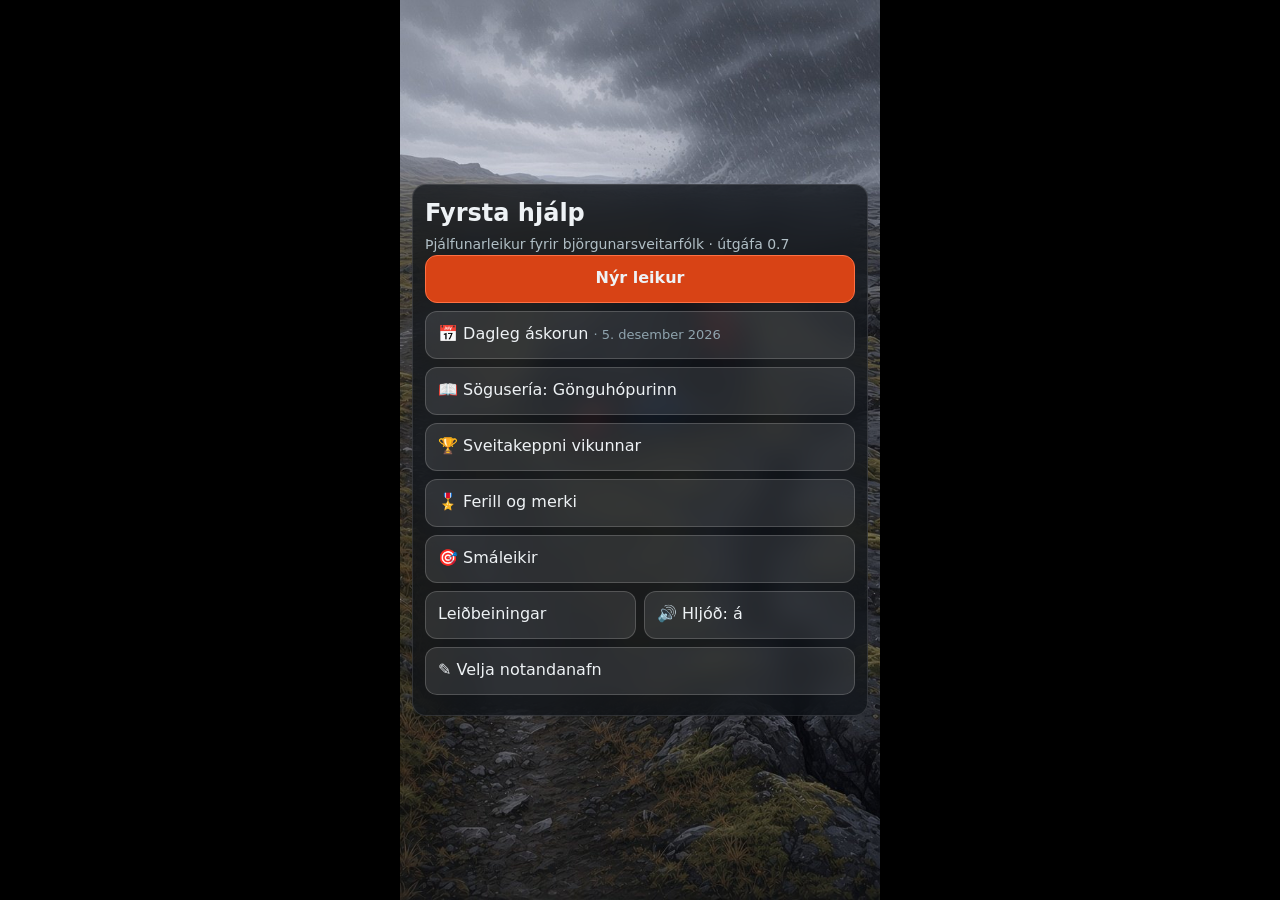
<file: index.html>
<!doctype html><html lang="is"><head><meta charset="utf-8">
<meta name="viewport" content="width=device-width,initial-scale=1">
<meta name="theme-color" content="#14181d">
<link rel="manifest" href="manifest.webmanifest"><link rel="icon" href="img/icon-192.png"><link rel="apple-touch-icon" href="img/icon-192.png">
<title>Fyrsta hjálp – leikur</title>
<script>location.replace('./0.7/'+location.search+location.hash);</script>
<meta http-equiv="refresh" content="0; url=./0.7/">
<link rel="canonical" href="./0.7/">
<style>body{background:#14181d;color:#eef2f5;font-family:system-ui,sans-serif;text-align:center;padding:3em 1em}a{color:#64b5f6}</style>
</head><body><p>Fer í nýjustu útgáfu leiksins…</p><p><a href="./0.7/">Opna Fyrsta hjálp (útgáfa 0.7)</a></p></body></html>
</file>
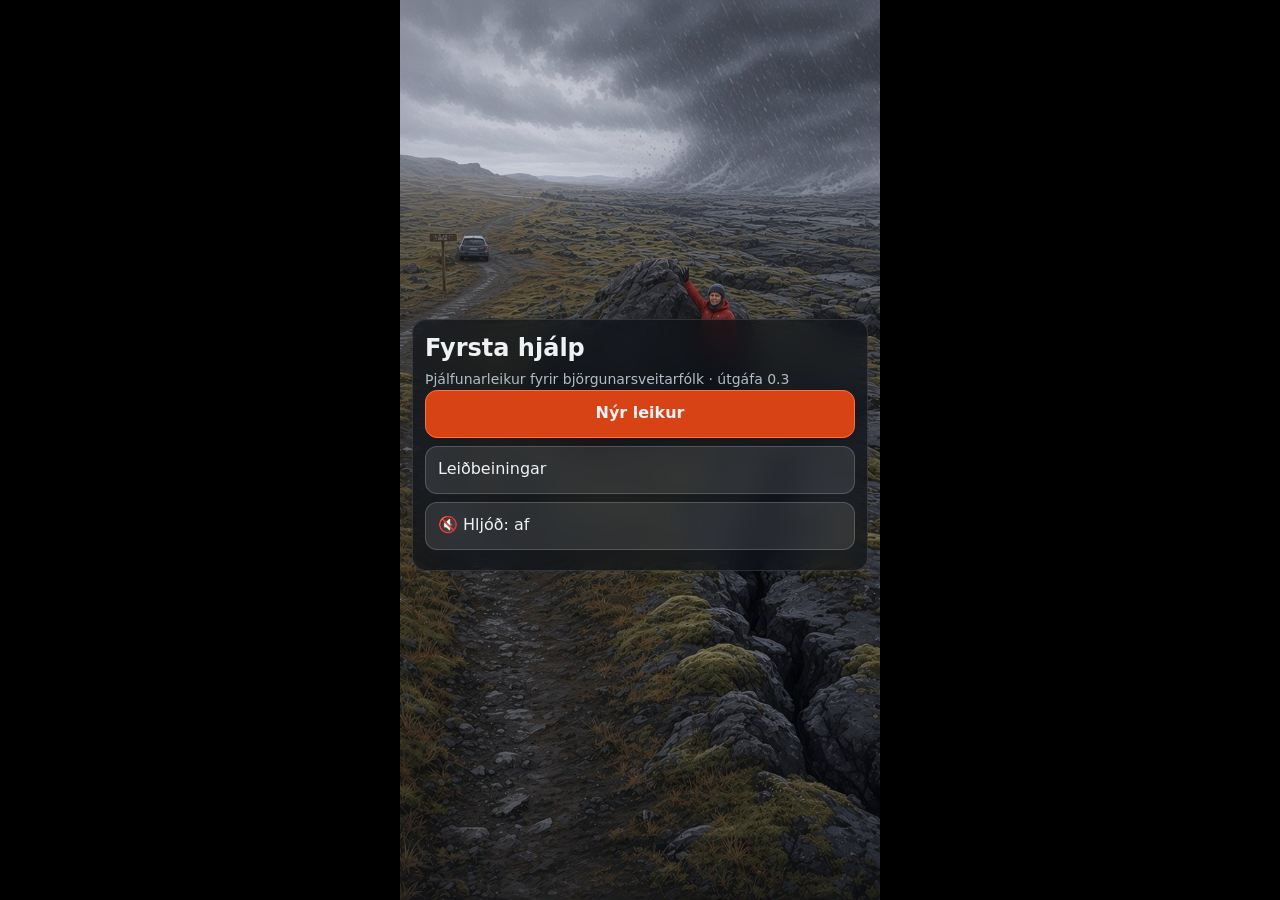
<file: 0.3/index.html>
<!doctype html><html lang="is"><head><meta charset="utf-8">
<meta name="viewport" content="width=device-width,initial-scale=1,maximum-scale=1,user-scalable=no,viewport-fit=cover">
<meta name="theme-color" content="#14181d"><meta name="mobile-web-app-capable" content="yes"><meta name="apple-mobile-web-app-capable" content="yes"><meta name="apple-mobile-web-app-status-bar-style" content="black-translucent"><meta name="apple-mobile-web-app-title" content="Fyrsta hjálp">
<link rel="manifest" href="manifest.webmanifest?v=0.3"><link rel="apple-touch-icon" href="img/icon-192.png?v=0.3"><link rel="icon" href="img/icon-192.png?v=0.3">
<title>Fyrsta hjálp – leikur</title><link rel="stylesheet" href="style.css?v=0.3"></head>
<body><div id="app"></div><script src="scenarios/index.js?v=0.3"></script><script src="game.js?v=0.3"></script></body></html>
</file>
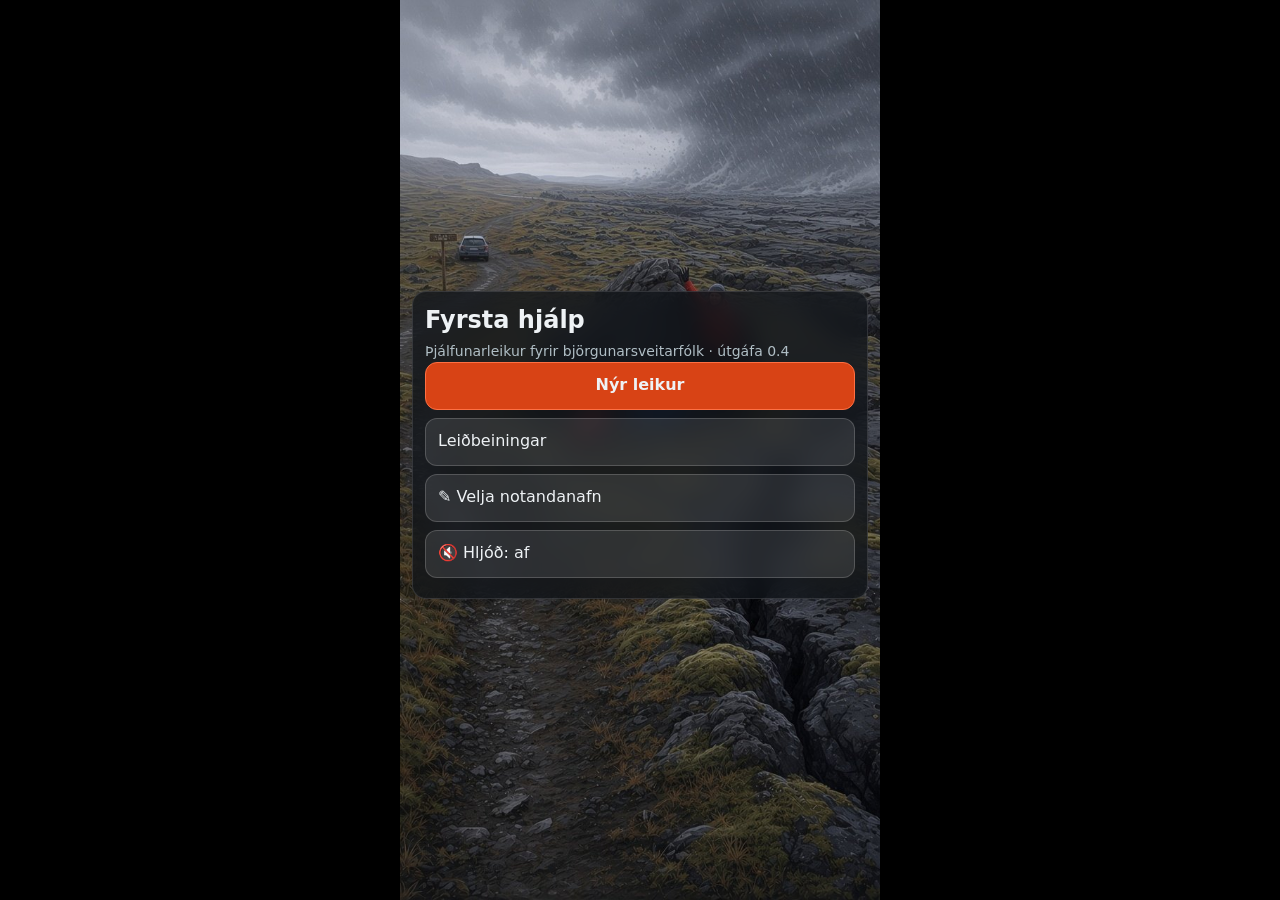
<file: 0.4/index.html>
<!doctype html><html lang="is"><head><meta charset="utf-8">
<meta name="viewport" content="width=device-width,initial-scale=1,maximum-scale=1,user-scalable=no,viewport-fit=cover">
<meta name="theme-color" content="#14181d"><meta name="mobile-web-app-capable" content="yes"><meta name="apple-mobile-web-app-capable" content="yes"><meta name="apple-mobile-web-app-status-bar-style" content="black-translucent"><meta name="apple-mobile-web-app-title" content="Fyrsta hjálp">
<link rel="manifest" href="manifest.webmanifest?v=0.4"><link rel="apple-touch-icon" href="img/icon-192.png?v=0.4"><link rel="icon" href="img/icon-192.png?v=0.4">
<title>Fyrsta hjálp – leikur</title><link rel="stylesheet" href="style.css?v=0.4"></head>
<body><div id="app"></div><script src="config.js?v=0.4"></script><script src="scenarios/index.js?v=0.4"></script><script src="game.js?v=0.4"></script></body></html>
</file>
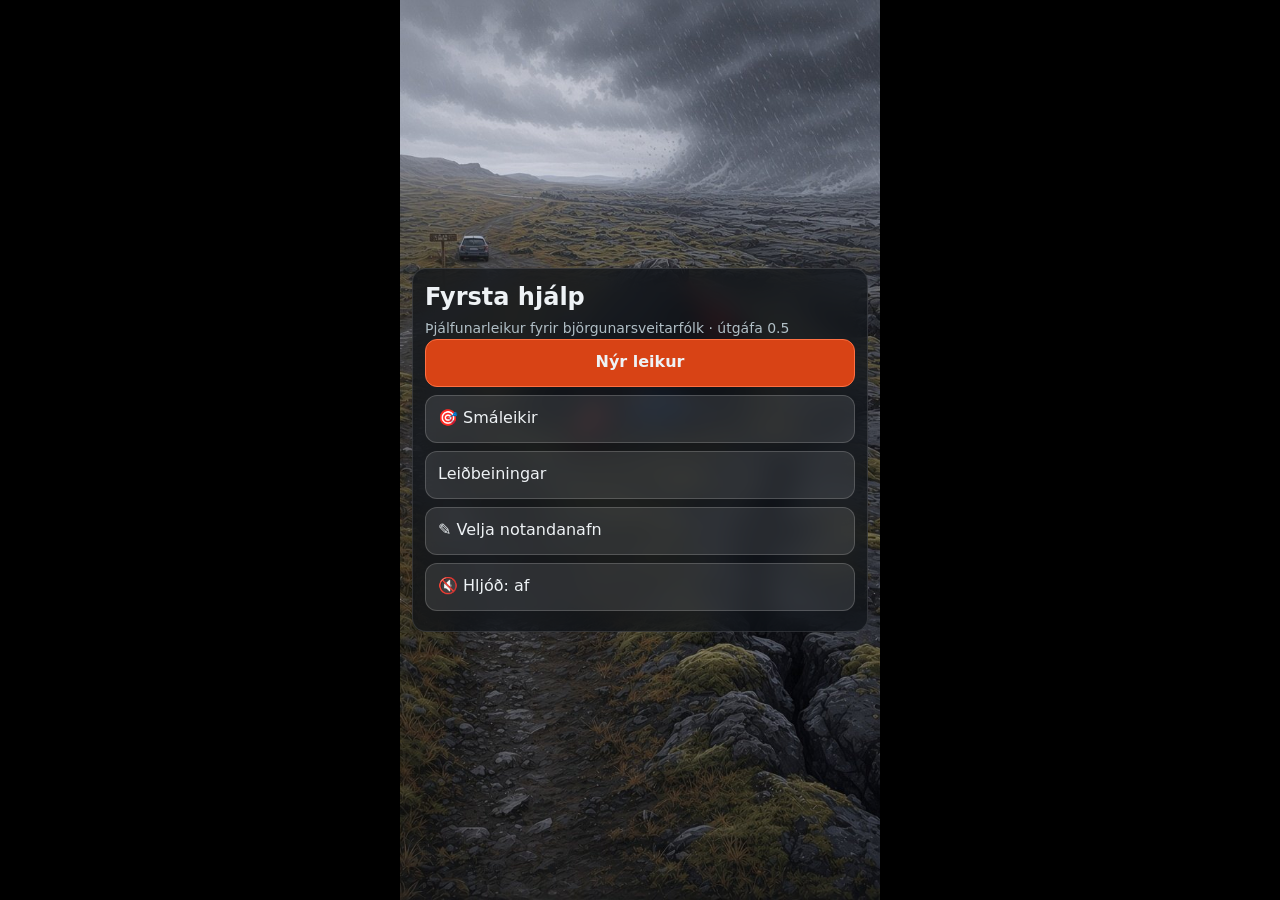
<file: 0.5/index.html>
<!doctype html><html lang="is"><head><meta charset="utf-8">
<meta name="viewport" content="width=device-width,initial-scale=1,maximum-scale=1,user-scalable=no,viewport-fit=cover">
<meta name="theme-color" content="#14181d"><meta name="mobile-web-app-capable" content="yes"><meta name="apple-mobile-web-app-capable" content="yes"><meta name="apple-mobile-web-app-status-bar-style" content="black-translucent"><meta name="apple-mobile-web-app-title" content="Fyrsta hjálp">
<link rel="manifest" href="manifest.webmanifest?v=0.5"><link rel="apple-touch-icon" href="img/icon-192.png?v=0.5"><link rel="icon" href="img/icon-192.png?v=0.5">
<title>Fyrsta hjálp – leikur</title><link rel="stylesheet" href="style.css?v=0.5"></head>
<body><div id="app"></div><script src="config.js?v=0.5"></script><script src="scenarios/index.js?v=0.5"></script><script src="game.js?v=0.5"></script><script src="minigames.js?v=0.5"></script></body></html>
</file>
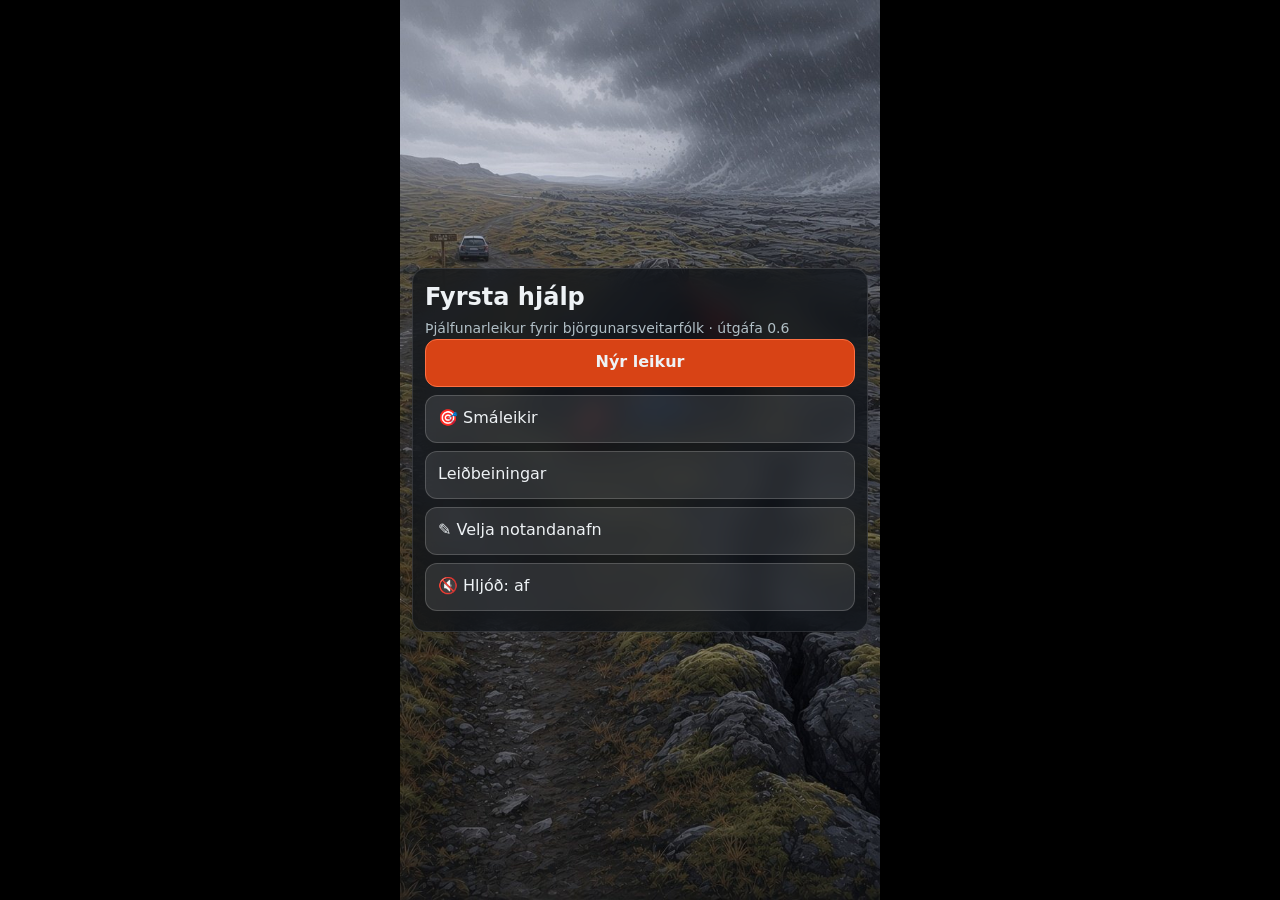
<file: 0.6/index.html>
<!doctype html><html lang="is"><head><meta charset="utf-8">
<meta name="viewport" content="width=device-width,initial-scale=1,maximum-scale=1,user-scalable=no,viewport-fit=cover">
<meta name="theme-color" content="#14181d"><meta name="mobile-web-app-capable" content="yes"><meta name="apple-mobile-web-app-capable" content="yes"><meta name="apple-mobile-web-app-status-bar-style" content="black-translucent"><meta name="apple-mobile-web-app-title" content="Fyrsta hjálp">
<link rel="manifest" href="manifest.webmanifest?v=0.6"><link rel="apple-touch-icon" href="img/icon-192.png?v=0.6"><link rel="icon" href="img/icon-192.png?v=0.6">
<title>Fyrsta hjálp – leikur</title><link rel="stylesheet" href="style.css?v=0.6"></head>
<body><div id="app"></div><script src="config.js?v=0.6"></script><script src="scenarios/index.js?v=0.6"></script><script src="game.js?v=0.6"></script><script src="minigames.js?v=0.6"></script></body></html>
</file>
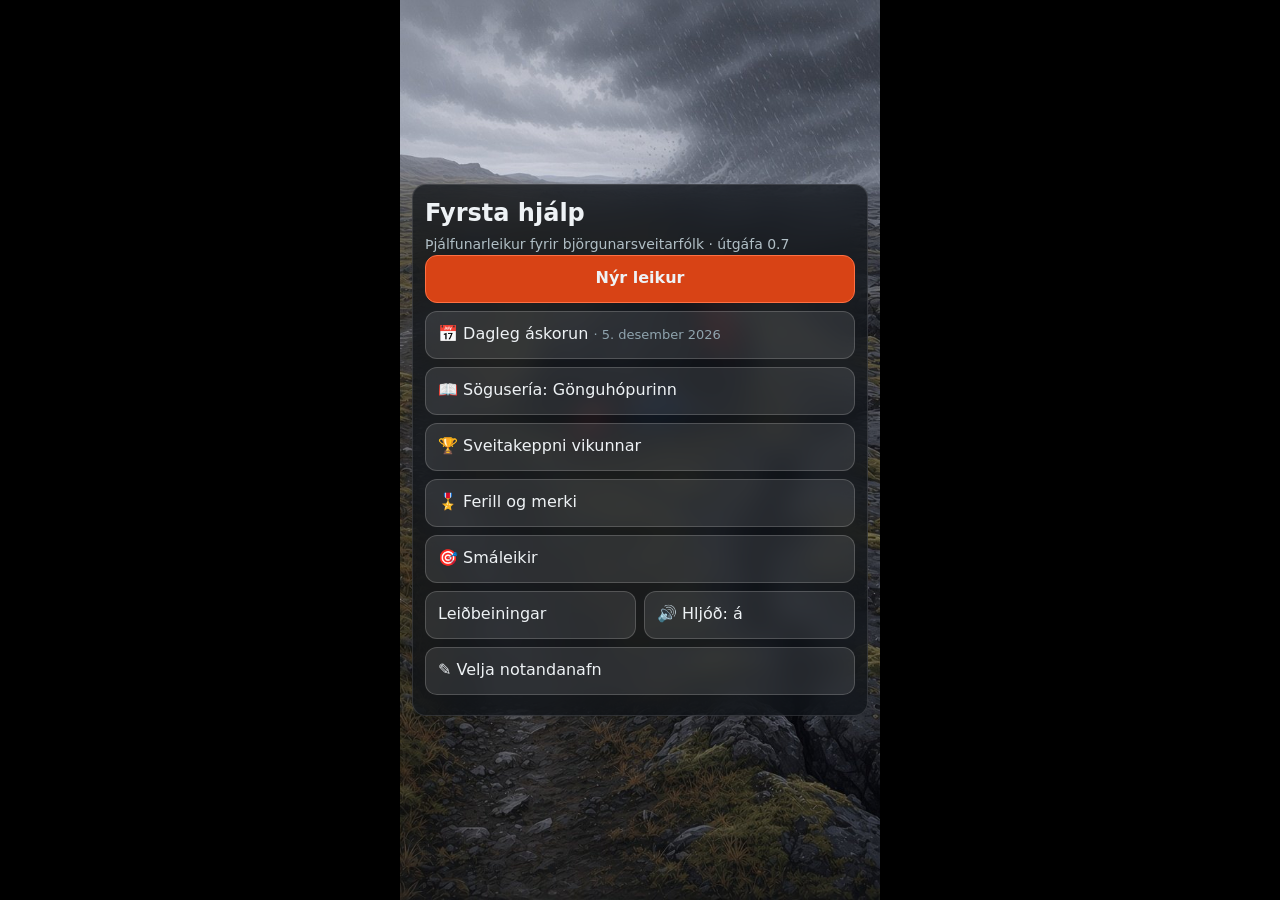
<file: 0.7/index.html>
<!doctype html><html lang="is"><head><meta charset="utf-8">
<meta name="viewport" content="width=device-width,initial-scale=1,maximum-scale=1,user-scalable=no,viewport-fit=cover">
<meta name="theme-color" content="#14181d"><meta name="mobile-web-app-capable" content="yes"><meta name="apple-mobile-web-app-capable" content="yes"><meta name="apple-mobile-web-app-status-bar-style" content="black-translucent"><meta name="apple-mobile-web-app-title" content="Fyrsta hjálp">
<link rel="manifest" href="manifest.webmanifest?v=0.7"><link rel="apple-touch-icon" href="img/icon-192.png?v=0.7"><link rel="icon" href="img/icon-192.png?v=0.7">
<title>Fyrsta hjálp – leikur</title><link rel="stylesheet" href="style.css?v=0.7"></head>
<body><div id="app"></div><script src="config.js?v=0.7"></script><script src="scenarios/index.js?v=0.7"></script><script src="hljod.js?v=0.7"></script><script src="ferill.js?v=0.7"></script><script src="game.js?v=0.7"></script><script src="minigames.js?v=0.7"></script><script src="fjoldaslys.js?v=0.7"></script></body></html>
</file>
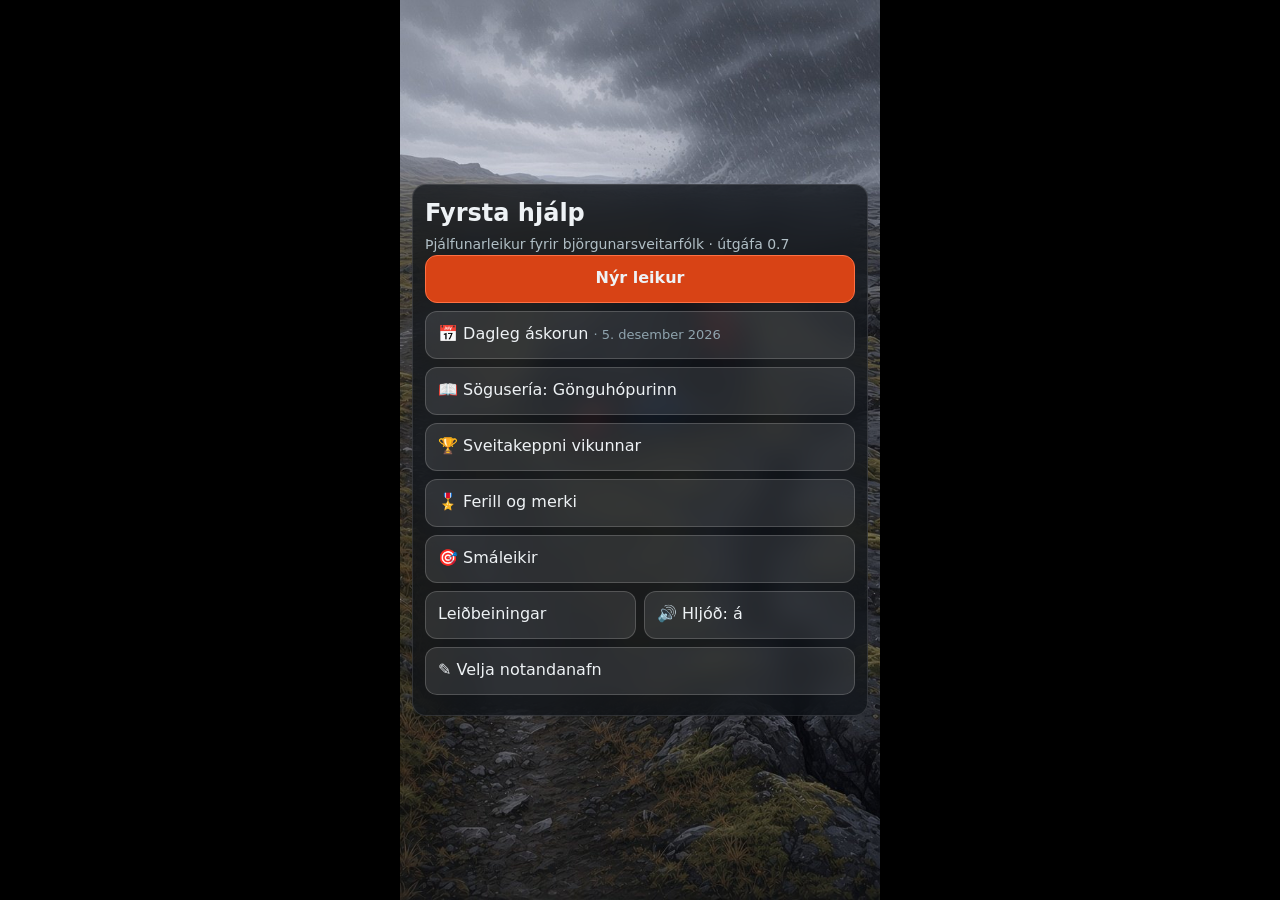
<file: fyrsta-hjalp-leikur.html>
<!doctype html><html lang="is"><head><meta charset="utf-8">
<meta name="viewport" content="width=device-width,initial-scale=1">
<meta name="theme-color" content="#14181d">
<link rel="manifest" href="manifest.webmanifest"><link rel="icon" href="img/icon-192.png"><link rel="apple-touch-icon" href="img/icon-192.png">
<title>Fyrsta hjálp – leikur</title>
<script>location.replace('./0.7/fyrsta-hjalp-leikur.html'+location.search+location.hash);</script>
<meta http-equiv="refresh" content="0; url=./0.7/fyrsta-hjalp-leikur.html">
<link rel="canonical" href="./0.7/fyrsta-hjalp-leikur.html">
<style>body{background:#14181d;color:#eef2f5;font-family:system-ui,sans-serif;text-align:center;padding:3em 1em}a{color:#64b5f6}</style>
</head><body><p>Fer í nýjustu útgáfu leiksins…</p><p><a href="./0.7/fyrsta-hjalp-leikur.html">Opna Fyrsta hjálp (útgáfa 0.7)</a></p></body></html>
</file>
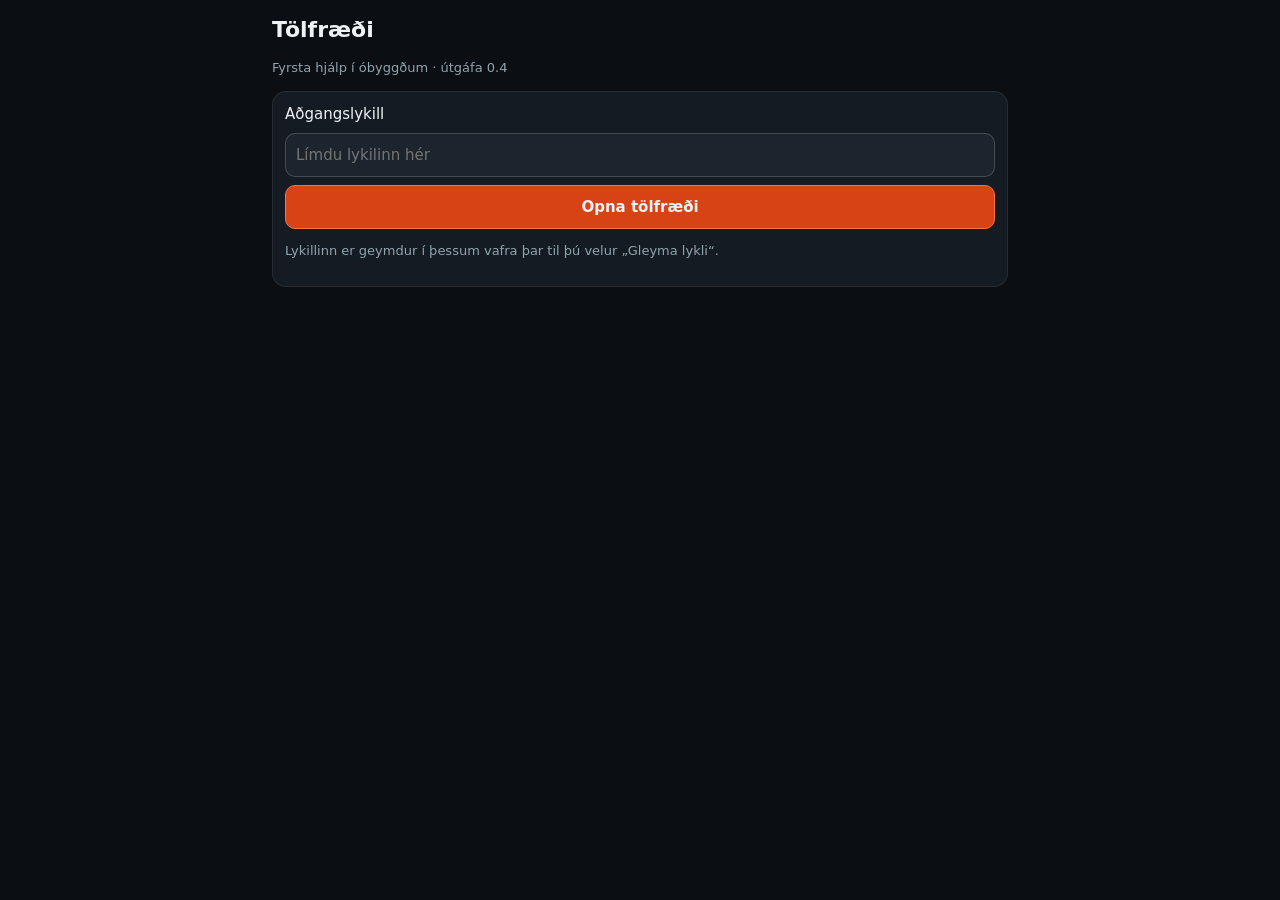
<file: 0.4/tolfraedi.html>
<!doctype html>
<html lang="is">
<head>
<meta charset="utf-8">
<meta name="viewport" content="width=device-width,initial-scale=1,viewport-fit=cover">
<meta name="robots" content="noindex,nofollow">
<meta name="referrer" content="no-referrer">
<meta name="theme-color" content="#111111">
<title>Fyrsta hjálp – tölfræði</title>
<link rel="stylesheet" href="tolfraedi.css?v=0.4">
</head>
<body>
<main id="app"><p class="m">Hleð…</p></main>
<script src="config.js?v=0.4"></script>
<script src="tolfraedi.js?v=0.4"></script>
</body>
</html>
</file>
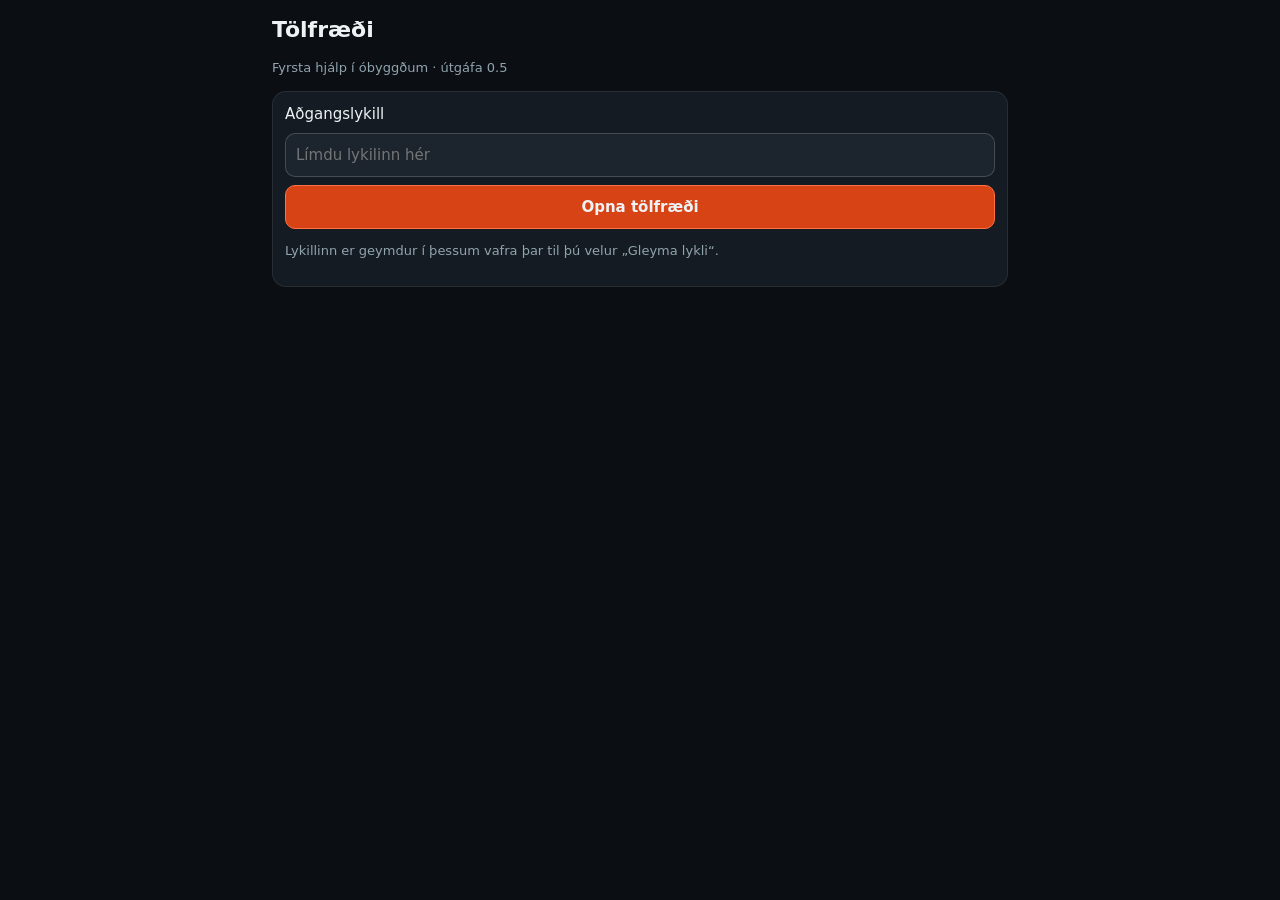
<file: 0.5/tolfraedi.html>
<!doctype html>
<html lang="is">
<head>
<meta charset="utf-8">
<meta name="viewport" content="width=device-width,initial-scale=1,viewport-fit=cover">
<meta name="robots" content="noindex,nofollow">
<meta name="referrer" content="no-referrer">
<meta name="theme-color" content="#111111">
<title>Fyrsta hjálp – tölfræði</title>
<link rel="stylesheet" href="tolfraedi.css?v=0.5">
</head>
<body>
<main id="app"><p class="m">Hleð…</p></main>
<script src="config.js?v=0.5"></script>
<script src="tolfraedi.js?v=0.5"></script>
</body>
</html>
</file>
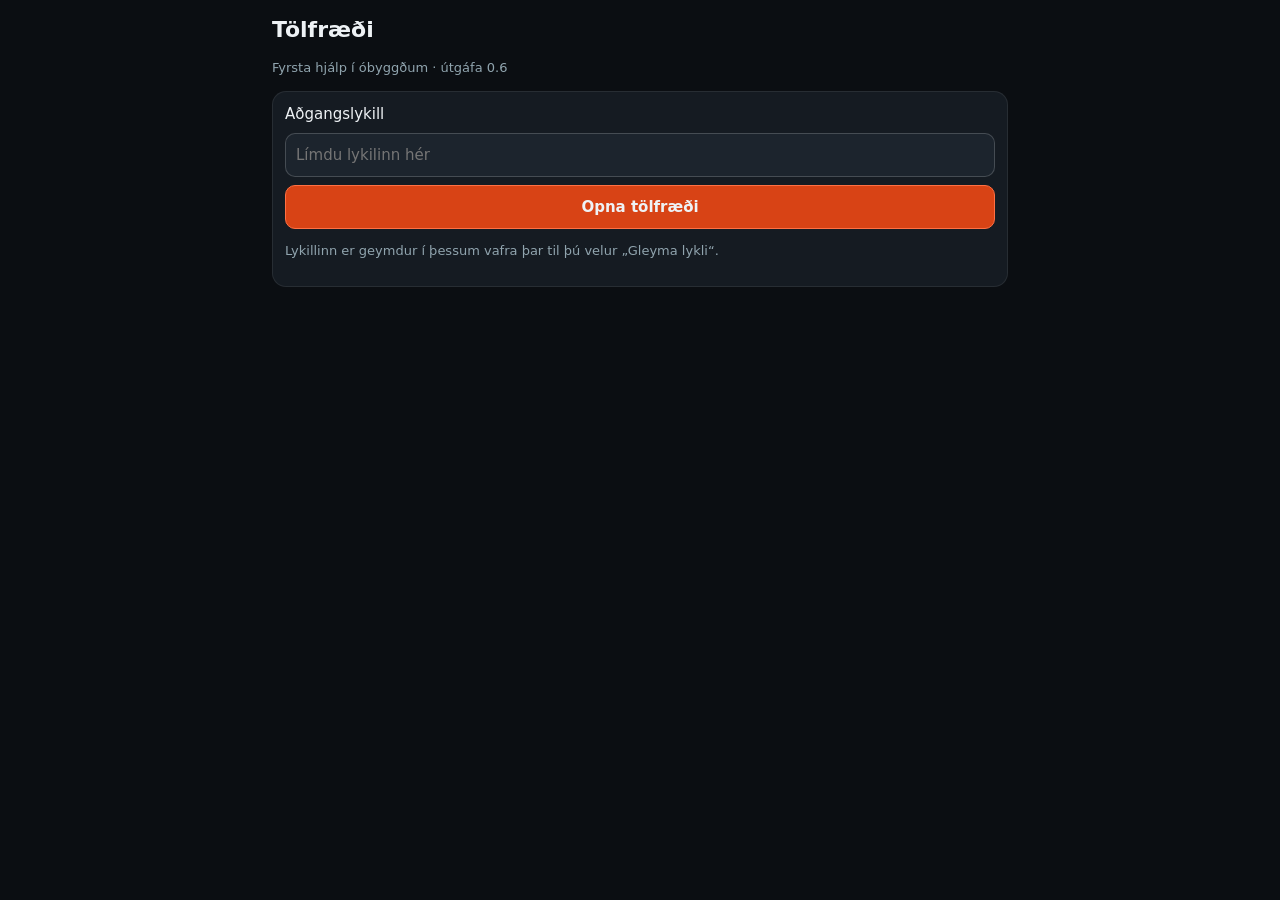
<file: 0.6/tolfraedi.html>
<!doctype html>
<html lang="is">
<head>
<meta charset="utf-8">
<meta name="viewport" content="width=device-width,initial-scale=1,viewport-fit=cover">
<meta name="robots" content="noindex,nofollow">
<meta name="referrer" content="no-referrer">
<meta name="theme-color" content="#111111">
<title>Fyrsta hjálp – tölfræði</title>
<link rel="stylesheet" href="tolfraedi.css?v=0.6">
</head>
<body>
<main id="app"><p class="m">Hleð…</p></main>
<script src="config.js?v=0.6"></script>
<script src="tolfraedi.js?v=0.6"></script>
</body>
</html>
</file>
<file: 0.3/style.css>
*{box-sizing:border-box;-webkit-tap-highlight-color:transparent}
html,body{margin:0;height:100%;overflow:hidden;background:#000;color:#eef2f5;font:16px/1.4 system-ui,-apple-system,"Segoe UI",Roboto,sans-serif;overscroll-behavior:none;-webkit-user-select:none;user-select:none}
#app{position:fixed;inset:0;margin:0 auto;max-width:480px;overflow:hidden;background:#111}
.pano{position:absolute;inset:0;overflow:hidden;touch-action:none;cursor:grab;z-index:0}
.track{position:absolute;left:0;top:0;height:100%;will-change:transform}
.track img{height:100%;width:auto;display:block;pointer-events:none;-webkit-user-drag:none}
.hot{position:absolute;width:48px;height:48px;min-height:48px;margin:-24px 0 0 -24px;border-radius:50%;border:0;background:transparent;color:#fff;font-weight:700;font-size:14px;padding:0;text-align:center}
.hot span{display:block;width:30px;height:30px;margin:9px;border-radius:50%;border:2px solid #fff;background:rgba(230,80,40,.9);line-height:26px;box-shadow:0 0 0 0 rgba(255,255,255,.7);animation:pulse 2s infinite}
.hot.seen span{background:rgba(40,150,90,.9);animation:none}
.hot:active{background:transparent}
@keyframes pulse{70%{box-shadow:0 0 0 10px rgba(255,255,255,0)}100%{box-shadow:0 0 0 0 rgba(255,255,255,0)}}
.glass{background:rgba(14,18,24,.72);-webkit-backdrop-filter:blur(12px);backdrop-filter:blur(12px);border:1px solid rgba(255,255,255,.12)}
.hud{position:absolute;z-index:3;left:8px;top:calc(env(safe-area-inset-top) + 8px);display:flex;gap:4px;flex-wrap:wrap;max-width:calc(100% - 16px);pointer-events:none}
.hud span{border-radius:14px;padding:3px 9px;font-size:13px}
.panbar{position:absolute;z-index:2;left:50%;transform:translateX(-50%);bottom:calc(env(safe-area-inset-bottom) + 66px);width:90px;height:5px;border-radius:3px;background:rgba(255,255,255,.25);pointer-events:none}
.panbar i{position:absolute;top:0;height:100%;border-radius:3px;background:rgba(255,255,255,.85)}
.swipehint{position:absolute;z-index:2;left:50%;transform:translateX(-50%);bottom:calc(env(safe-area-inset-bottom) + 76px);font-size:12px;color:#fff;text-shadow:0 1px 3px #000;pointer-events:none;white-space:nowrap}
.drawer{position:absolute;z-index:4;left:0;right:0;bottom:0;height:88dvh;display:flex;flex-direction:column;border-radius:18px 18px 0 0;transition:transform .28s cubic-bezier(.2,.8,.2,1);will-change:transform}
.drawer.drag{transition:none}
.grab{flex:none;height:56px;min-height:56px;width:100%;margin:0;border:0;border-radius:18px 18px 0 0;background:none;display:flex;flex-direction:column;align-items:center;justify-content:center;gap:3px;padding:4px 12px 0;touch-action:none;text-align:center}
.grab .bars{width:42px;height:14px;display:flex;flex-direction:column;justify-content:space-between}
.grab .bars b{display:block;height:3px;border-radius:2px;background:rgba(255,255,255,.75)}
.grab .lbl{font-size:12px;color:#cfd8dc;max-width:100%;overflow:hidden;text-overflow:ellipsis;white-space:nowrap}
.badge{display:inline-block;min-width:18px;height:18px;line-height:18px;border-radius:9px;background:#e53935;color:#fff;font-size:11px;font-weight:700;padding:0 5px;margin-right:6px}
.dbody{flex:1;overflow-y:auto;overscroll-behavior:contain;-webkit-overflow-scrolling:touch;min-height:0;padding:0 12px calc(env(safe-area-inset-bottom) + 12px)}
.msg{background:rgba(255,255,255,.08);border-left:4px solid #64b5f6;border-radius:8px;padding:8px 10px;margin:0 0 8px;font-size:15px}
.msg.good{border-color:#66bb6a}.msg.bad{border-color:#ef5350}.msg.info{border-color:#ffb74d}
h1{margin:0 0 4px;font-size:24px}h3{margin:10px 0 6px;font-size:14px;color:#b0bec5;text-transform:uppercase;letter-spacing:.04em}
button{font:inherit;color:#eef2f5;background:rgba(255,255,255,.1);border:1px solid rgba(255,255,255,.18);border-radius:12px;min-height:48px;padding:10px 12px;width:100%;margin:0 0 8px;text-align:left;cursor:pointer}
button:active{background:rgba(255,255,255,.22)}
button.primary{background:#d84315;border-color:#ff7043;text-align:center;font-weight:600}
button.done{opacity:.6}button:disabled{opacity:.45}
.m{color:#90a4ae;font-size:13px}
.tabs{display:flex;gap:6px;flex-wrap:wrap;margin:0 0 8px}
.tabs button{width:auto;flex:none;margin:0;border-radius:24px;padding:0 13px;text-align:center;font-size:14px}
.tabs button.on{background:#1e88e5;border-color:#64b5f6}
.res{display:flex;gap:10px;align-items:center}.res .ic{font-size:26px}.res small{display:block;color:#b0bec5;font-size:12px}
.full{position:absolute;inset:0;z-index:5;overflow-y:auto;padding:calc(env(safe-area-inset-top) + 14px) 12px calc(env(safe-area-inset-bottom) + 14px)}
.card{border-radius:14px;padding:12px;margin:0 0 10px}
.score{font-size:44px;font-weight:800}
.ok{color:#81c784}.no{color:#ef9a9a}.muted{color:#b0bec5;font-size:14px}
.step{border-top:1px solid rgba(255,255,255,.1);padding:8px 0;font-size:14px}.step .r{color:#90a4ae;font-size:12px}
table{width:100%;font-size:14px;border-collapse:collapse}td{padding:4px 0;border-top:1px solid rgba(255,255,255,.08)}td:last-child{text-align:right}
.log p{margin:0 0 6px;font-size:14px}.log .good{color:#a5d6a7}.log .bad{color:#ef9a9a}.log .info{color:#ffcc80}
/* ---- 0.2 ---- */
.hud{max-width:calc(100% - 76px)}
.pausebtn{position:absolute;z-index:3;right:8px;top:calc(env(safe-area-inset-top) + 6px);width:48px;height:48px;min-height:48px;margin:0;padding:0;border-radius:50%;text-align:center;font-size:20px;line-height:1}
.pano.fit{cursor:default}
.fitbg{position:absolute;inset:-30px;background:center/cover no-repeat;filter:blur(18px) brightness(.55);transform:scale(1.05)}
.fitbg.cover{inset:0;filter:none;transform:none}
.stage{position:absolute;left:0;top:0}
.stage img{width:100%;height:100%;display:block;pointer-events:none;-webkit-user-drag:none;border-radius:6px}
#ov{position:absolute;inset:0;z-index:5;pointer-events:none}
.pop{position:absolute;pointer-events:auto;max-width:min(320px,calc(100% - 20px));width:max-content;padding:10px 13px 6px;font-size:15px;line-height:1.35;animation:popin .16s ease-out}
.pop.card{background:#1b232c;border:2px solid rgba(255,255,255,.35);border-radius:12px;color:#eef2f5;box-shadow:0 6px 22px rgba(0,0,0,.5)}
.pop.card.top{border-left:5px solid #64b5f6}
.pop.bubble{background:#fffdf5;color:#15181b;border:3px solid #15181b;border-radius:22px;font-family:"Chalkboard SE","Comic Neue","Comic Sans MS",system-ui,sans-serif;box-shadow:4px 5px 0 rgba(0,0,0,.45)}
.pop .tail{position:absolute;width:18px;height:18px;background:inherit;border:inherit;border-radius:0;transform:rotate(45deg)}
.pop .tail.down{bottom:-11px;border-top:0;border-left:0}
.pop .tail.up{top:-11px;border-bottom:0;border-right:0}
.pop.bubble .tail.down{bottom:-12px}.pop.bubble .tail.up{top:-12px}
.pop .who{font-weight:700;font-size:13px;opacity:.75;margin-bottom:2px}
.pop .say{font-size:13px;font-style:italic;opacity:.7;margin-bottom:4px}
.pop .reply{font-size:16px;font-weight:600}
.pop .note{font-size:13px;opacity:.75;margin-top:5px}
.pop .ln{margin:0 0 5px}.pop .ln.good{color:#a5d6a7}.pop .ln.bad{color:#ef9a9a}.pop .ln.info{color:#ffcc80}.pop .ln.h{font-weight:700}
.pop .close-hint{font-size:11px;opacity:.55;text-align:right;margin-top:4px}
@keyframes popin{from{opacity:0;transform:scale(.92)}to{opacity:1;transform:none}}
.full.menu{display:flex;flex-direction:column;justify-content:center}
.overlay{z-index:8;background:rgba(0,0,0,.55);display:flex;flex-direction:column;justify-content:center}
.overlay .card{max-height:100%;overflow-y:auto}
input[type=text]{font:inherit;font-size:18px;width:100%;min-height:52px;padding:10px 14px;margin:6px 0 10px;border-radius:12px;border:1px solid rgba(255,255,255,.3);background:rgba(255,255,255,.1);color:#fff;-webkit-user-select:text;user-select:text}
input[type=text]::placeholder{color:#90a4ae}
.full button{margin-bottom:8px}
.pop.bubble .events{margin-top:6px;padding:6px 8px;border-radius:10px;background:#1b232c;color:#eef2f5;font-family:system-ui,sans-serif;font-size:13px}
/* ---- 0.3 ---- */
.mini{position:absolute;z-index:3;right:8px;top:62px;width:180px;height:51px;border-radius:8px;border:2px solid rgba(255,255,255,.75);overflow:hidden;box-shadow:0 2px 10px rgba(0,0,0,.55);touch-action:none;cursor:pointer;background:#000}
.mini .mimg{position:absolute;inset:0;background:center/100% 100% no-repeat;opacity:.9}
.mini b{position:absolute;width:13px;height:13px;margin:-6.5px 0 0 -6.5px;border-radius:50%;background:#e65028;border:1px solid #fff;color:#fff;font-size:8px;line-height:11px;text-align:center;font-weight:700;pointer-events:none}
.mini b.seen{background:#28965a}
.mini .mview{position:absolute;top:0;bottom:0;border:2px solid #ffd54f;border-radius:4px;background:rgba(255,213,79,.12);box-shadow:0 0 0 999px rgba(0,0,0,.28);pointer-events:none}
.more{position:absolute;left:0;right:0;z-index:2;height:44px;display:flex;align-items:flex-end;justify-content:center;padding-bottom:calc(env(safe-area-inset-bottom) + 4px);font-size:12px;color:#ffe082;font-weight:600;background:linear-gradient(to bottom,rgba(14,18,24,0),rgba(14,18,24,.95) 70%);pointer-events:none;opacity:0;transition:opacity .2s}
.more.on{opacity:1}
.dbody{flex:none;padding-bottom:calc(env(safe-area-inset-bottom) + 40px)}
.pop .tail.left{left:-11px;border-top:0;border-right:0}
.pop .tail.right{right:-11px;border-bottom:0;border-left:0}
.pop.bubble .tail.left{left:-12px}.pop.bubble .tail.right{right:-12px}
.missing{border:2px solid #ffb74d}
.missing h2{margin:0 0 6px;font-size:20px;color:#ffcc80}
.missing.perfect{border-color:#81c784}.missing.perfect h2{color:#a5d6a7}
.lost{border-top:1px solid rgba(255,255,255,.12);padding:8px 0;font-size:14px}
.lost .lh{display:flex;justify-content:space-between;gap:8px;align-items:baseline}
.lost .lp{flex:none;font-size:18px;font-weight:800;color:#ef9a9a}
.lost .lw{color:#ef9a9a;margin-top:3px}.lost .lt{color:#a5d6a7;margin-top:3px}
.mini{transition:opacity .15s}
.popon .mini{opacity:0;pointer-events:none}
</file>
<file: 0.4/style.css>
*{box-sizing:border-box;-webkit-tap-highlight-color:transparent}
html,body{margin:0;height:100%;overflow:hidden;background:#000;color:#eef2f5;font:16px/1.4 system-ui,-apple-system,"Segoe UI",Roboto,sans-serif;overscroll-behavior:none;-webkit-user-select:none;user-select:none}
#app{position:fixed;inset:0;margin:0 auto;max-width:480px;overflow:hidden;background:#111}
.pano{position:absolute;inset:0;overflow:hidden;touch-action:none;cursor:grab;z-index:0}
.track{position:absolute;left:0;top:0;height:100%;will-change:transform}
.track img{height:100%;width:auto;display:block;pointer-events:none;-webkit-user-drag:none}
.hot{position:absolute;width:48px;height:48px;min-height:48px;margin:-24px 0 0 -24px;border-radius:50%;border:0;background:transparent;color:#fff;font-weight:700;font-size:14px;padding:0;text-align:center}
.hot span{display:block;width:30px;height:30px;margin:9px;border-radius:50%;border:2px solid #fff;background:rgba(230,80,40,.9);line-height:26px;box-shadow:0 0 0 0 rgba(255,255,255,.7);animation:pulse 2s infinite}
.hot.seen span{background:rgba(40,150,90,.9);animation:none}
.hot:active{background:transparent}
@keyframes pulse{70%{box-shadow:0 0 0 10px rgba(255,255,255,0)}100%{box-shadow:0 0 0 0 rgba(255,255,255,0)}}
.glass{background:rgba(14,18,24,.72);-webkit-backdrop-filter:blur(12px);backdrop-filter:blur(12px);border:1px solid rgba(255,255,255,.12)}
.hud{position:absolute;z-index:3;left:8px;top:calc(env(safe-area-inset-top) + 8px);display:flex;gap:4px;flex-wrap:wrap;max-width:calc(100% - 16px);pointer-events:none}
.hud span{border-radius:14px;padding:3px 9px;font-size:13px}
.panbar{position:absolute;z-index:2;left:50%;transform:translateX(-50%);bottom:calc(env(safe-area-inset-bottom) + 66px);width:90px;height:5px;border-radius:3px;background:rgba(255,255,255,.25);pointer-events:none}
.panbar i{position:absolute;top:0;height:100%;border-radius:3px;background:rgba(255,255,255,.85)}
.swipehint{position:absolute;z-index:2;left:50%;transform:translateX(-50%);bottom:calc(env(safe-area-inset-bottom) + 76px);font-size:12px;color:#fff;text-shadow:0 1px 3px #000;pointer-events:none;white-space:nowrap}
.drawer{position:absolute;z-index:4;left:0;right:0;bottom:0;height:88dvh;display:flex;flex-direction:column;border-radius:18px 18px 0 0;transition:transform .28s cubic-bezier(.2,.8,.2,1);will-change:transform}
.drawer.drag{transition:none}
.grab{flex:none;height:56px;min-height:56px;width:100%;margin:0;border:0;border-radius:18px 18px 0 0;background:none;display:flex;flex-direction:column;align-items:center;justify-content:center;gap:3px;padding:4px 12px 0;touch-action:none;text-align:center}
.grab .bars{width:42px;height:14px;display:flex;flex-direction:column;justify-content:space-between}
.grab .bars b{display:block;height:3px;border-radius:2px;background:rgba(255,255,255,.75)}
.grab .lbl{font-size:12px;color:#cfd8dc;max-width:100%;overflow:hidden;text-overflow:ellipsis;white-space:nowrap}
.badge{display:inline-block;min-width:18px;height:18px;line-height:18px;border-radius:9px;background:#e53935;color:#fff;font-size:11px;font-weight:700;padding:0 5px;margin-right:6px}
.dbody{flex:1;overflow-y:auto;overscroll-behavior:contain;-webkit-overflow-scrolling:touch;min-height:0;padding:0 12px calc(env(safe-area-inset-bottom) + 12px)}
.msg{background:rgba(255,255,255,.08);border-left:4px solid #64b5f6;border-radius:8px;padding:8px 10px;margin:0 0 8px;font-size:15px}
.msg.good{border-color:#66bb6a}.msg.bad{border-color:#ef5350}.msg.info{border-color:#ffb74d}
h1{margin:0 0 4px;font-size:24px}h3{margin:10px 0 6px;font-size:14px;color:#b0bec5;text-transform:uppercase;letter-spacing:.04em}
button{font:inherit;color:#eef2f5;background:rgba(255,255,255,.1);border:1px solid rgba(255,255,255,.18);border-radius:12px;min-height:48px;padding:10px 12px;width:100%;margin:0 0 8px;text-align:left;cursor:pointer}
button:active{background:rgba(255,255,255,.22)}
button.primary{background:#d84315;border-color:#ff7043;text-align:center;font-weight:600}
button.done{opacity:.6}button:disabled{opacity:.45}
.m{color:#90a4ae;font-size:13px}
.tabs{display:flex;gap:6px;flex-wrap:wrap;margin:0 0 8px}
.tabs button{width:auto;flex:none;margin:0;border-radius:24px;padding:0 13px;text-align:center;font-size:14px}
.tabs button.on{background:#1e88e5;border-color:#64b5f6}
.res{display:flex;gap:10px;align-items:center}.res .ic{font-size:26px}.res small{display:block;color:#b0bec5;font-size:12px}
.full{position:absolute;inset:0;z-index:5;overflow-y:auto;padding:calc(env(safe-area-inset-top) + 14px) 12px calc(env(safe-area-inset-bottom) + 14px)}
.card{border-radius:14px;padding:12px;margin:0 0 10px}
.score{font-size:44px;font-weight:800}
.ok{color:#81c784}.no{color:#ef9a9a}.muted{color:#b0bec5;font-size:14px}
.step{border-top:1px solid rgba(255,255,255,.1);padding:8px 0;font-size:14px}.step .r{color:#90a4ae;font-size:12px}
table{width:100%;font-size:14px;border-collapse:collapse}td{padding:4px 0;border-top:1px solid rgba(255,255,255,.08)}td:last-child{text-align:right}
.log p{margin:0 0 6px;font-size:14px}.log .good{color:#a5d6a7}.log .bad{color:#ef9a9a}.log .info{color:#ffcc80}
/* ---- 0.2 ---- */
.hud{max-width:calc(100% - 76px)}
.pausebtn{position:absolute;z-index:3;right:8px;top:calc(env(safe-area-inset-top) + 6px);width:48px;height:48px;min-height:48px;margin:0;padding:0;border-radius:50%;text-align:center;font-size:20px;line-height:1}
.pano.fit{cursor:default}
.fitbg{position:absolute;inset:-30px;background:center/cover no-repeat;filter:blur(18px) brightness(.55);transform:scale(1.05)}
.fitbg.cover{inset:0;filter:none;transform:none}
.stage{position:absolute;left:0;top:0}
.stage img{width:100%;height:100%;display:block;pointer-events:none;-webkit-user-drag:none;border-radius:6px}
#ov{position:absolute;inset:0;z-index:5;pointer-events:none}
.pop{position:absolute;pointer-events:auto;max-width:min(320px,calc(100% - 20px));width:max-content;padding:10px 13px 6px;font-size:15px;line-height:1.35;animation:popin .16s ease-out}
.pop.card{background:#1b232c;border:2px solid rgba(255,255,255,.35);border-radius:12px;color:#eef2f5;box-shadow:0 6px 22px rgba(0,0,0,.5)}
.pop.card.top{border-left:5px solid #64b5f6}
.pop.bubble{background:#fffdf5;color:#15181b;border:3px solid #15181b;border-radius:22px;font-family:"Chalkboard SE","Comic Neue","Comic Sans MS",system-ui,sans-serif;box-shadow:4px 5px 0 rgba(0,0,0,.45)}
.pop .tail{position:absolute;width:18px;height:18px;background:inherit;border:inherit;border-radius:0;transform:rotate(45deg)}
.pop .tail.down{bottom:-11px;border-top:0;border-left:0}
.pop .tail.up{top:-11px;border-bottom:0;border-right:0}
.pop.bubble .tail.down{bottom:-12px}.pop.bubble .tail.up{top:-12px}
.pop .who{font-weight:700;font-size:13px;opacity:.75;margin-bottom:2px}
.pop .say{font-size:13px;font-style:italic;opacity:.7;margin-bottom:4px}
.pop .reply{font-size:16px;font-weight:600}
.pop .note{font-size:13px;opacity:.75;margin-top:5px}
.pop .ln{margin:0 0 5px}.pop .ln.good{color:#a5d6a7}.pop .ln.bad{color:#ef9a9a}.pop .ln.info{color:#ffcc80}.pop .ln.h{font-weight:700}
.pop .close-hint{font-size:11px;opacity:.55;text-align:right;margin-top:4px}
@keyframes popin{from{opacity:0;transform:scale(.92)}to{opacity:1;transform:none}}
.full.menu{display:flex;flex-direction:column;justify-content:center}
.overlay{z-index:8;background:rgba(0,0,0,.55);display:flex;flex-direction:column;justify-content:center}
.overlay .card{max-height:100%;overflow-y:auto}
input[type=text]{font:inherit;font-size:18px;width:100%;min-height:52px;padding:10px 14px;margin:6px 0 10px;border-radius:12px;border:1px solid rgba(255,255,255,.3);background:rgba(255,255,255,.1);color:#fff;-webkit-user-select:text;user-select:text}
input[type=text]::placeholder{color:#90a4ae}
.full button{margin-bottom:8px}
.pop.bubble .events{margin-top:6px;padding:6px 8px;border-radius:10px;background:#1b232c;color:#eef2f5;font-family:system-ui,sans-serif;font-size:13px}
/* ---- 0.3 ---- */
.mini{position:absolute;z-index:3;right:8px;top:62px;width:180px;height:51px;border-radius:8px;border:2px solid rgba(255,255,255,.75);overflow:hidden;box-shadow:0 2px 10px rgba(0,0,0,.55);touch-action:none;cursor:pointer;background:#000}
.mini .mimg{position:absolute;inset:0;background:center/100% 100% no-repeat;opacity:.9}
.mini b{position:absolute;width:13px;height:13px;margin:-6.5px 0 0 -6.5px;border-radius:50%;background:#e65028;border:1px solid #fff;color:#fff;font-size:8px;line-height:11px;text-align:center;font-weight:700;pointer-events:none}
.mini b.seen{background:#28965a}
.mini .mview{position:absolute;top:0;bottom:0;border:2px solid #ffd54f;border-radius:4px;background:rgba(255,213,79,.12);box-shadow:0 0 0 999px rgba(0,0,0,.28);pointer-events:none}
.more{position:absolute;left:0;right:0;z-index:2;height:44px;display:flex;align-items:flex-end;justify-content:center;padding-bottom:calc(env(safe-area-inset-bottom) + 4px);font-size:12px;color:#ffe082;font-weight:600;background:linear-gradient(to bottom,rgba(14,18,24,0),rgba(14,18,24,.95) 70%);pointer-events:none;opacity:0;transition:opacity .2s}
.more.on{opacity:1}
.dbody{flex:none;padding-bottom:calc(env(safe-area-inset-bottom) + 40px)}
.pop .tail.left{left:-11px;border-top:0;border-right:0}
.pop .tail.right{right:-11px;border-bottom:0;border-left:0}
.pop.bubble .tail.left{left:-12px}.pop.bubble .tail.right{right:-12px}
.missing{border:2px solid #ffb74d}
.missing h2{margin:0 0 6px;font-size:20px;color:#ffcc80}
.missing.perfect{border-color:#81c784}.missing.perfect h2{color:#a5d6a7}
.lost{border-top:1px solid rgba(255,255,255,.12);padding:8px 0;font-size:14px}
.lost .lh{display:flex;justify-content:space-between;gap:8px;align-items:baseline}
.lost .lp{flex:none;font-size:18px;font-weight:800;color:#ef9a9a}
.lost .lw{color:#ef9a9a;margin-top:3px}.lost .lt{color:#a5d6a7;margin-top:3px}
.mini{transition:opacity .15s}
.popon .mini{opacity:0;pointer-events:none}
/* ---- 0.4 ---- */
/* merki til hliðar við staðinn sem á að skoða: punktur á staðnum og örmjó lína að númerinu */
.hs{position:absolute;width:0;height:0;pointer-events:none;z-index:1}
.hs .hot{pointer-events:auto}
.hs .hl{position:absolute;left:0;top:-1px;height:2px;border-radius:1px;background:rgba(255,255,255,.95);transform-origin:0 50%;box-shadow:0 0 2px rgba(0,0,0,.95),0 0 1px rgba(0,0,0,.9);pointer-events:none}
.hs .hd{position:absolute;left:-5px;top:-5px;width:10px;height:10px;border-radius:50%;background:#e65028;border:2px solid #fff;box-shadow:0 0 3px rgba(0,0,0,.9);pointer-events:none}
.hs.seen .hd{background:#28965a}
.mini .ml{position:absolute;height:1px;margin-top:-.5px;background:#fff;transform-origin:0 50%;box-shadow:0 0 1px #000;pointer-events:none}
.mini .md{position:absolute;width:5px;height:5px;margin:-2.5px 0 0 -2.5px;border-radius:50%;background:#fff;box-shadow:0 0 0 1px #e65028;pointer-events:none}
.mini .md.seen{box-shadow:0 0 0 1px #28965a}
.mini b{width:12px;height:12px;margin:-6px 0 0 -6px;line-height:10px;font-size:7.5px}
.drawer{transition:transform .26s cubic-bezier(.2,.8,.2,1)}
.pop{-webkit-overflow-scrolling:touch;overscroll-behavior:contain}
</file>
<file: 0.5/style.css>
*{box-sizing:border-box;-webkit-tap-highlight-color:transparent}
html,body{margin:0;height:100%;overflow:hidden;background:#000;color:#eef2f5;font:16px/1.4 system-ui,-apple-system,"Segoe UI",Roboto,sans-serif;overscroll-behavior:none;-webkit-user-select:none;user-select:none}
#app{position:fixed;inset:0;margin:0 auto;max-width:480px;overflow:hidden;background:#111}
.pano{position:absolute;inset:0;overflow:hidden;touch-action:none;cursor:grab;z-index:0}
.track{position:absolute;left:0;top:0;height:100%;will-change:transform}
.track img{height:100%;width:auto;display:block;pointer-events:none;-webkit-user-drag:none}
.hot{position:absolute;width:48px;height:48px;min-height:48px;margin:-24px 0 0 -24px;border-radius:50%;border:0;background:transparent;color:#fff;font-weight:700;font-size:14px;padding:0;text-align:center}
.hot span{display:block;width:30px;height:30px;margin:9px;border-radius:50%;border:2px solid #fff;background:rgba(230,80,40,.9);line-height:26px;box-shadow:0 0 0 0 rgba(255,255,255,.7);animation:pulse 2s infinite}
.hot.seen span{background:rgba(40,150,90,.9);animation:none}
.hot:active{background:transparent}
@keyframes pulse{70%{box-shadow:0 0 0 10px rgba(255,255,255,0)}100%{box-shadow:0 0 0 0 rgba(255,255,255,0)}}
.glass{background:rgba(14,18,24,.72);-webkit-backdrop-filter:blur(12px);backdrop-filter:blur(12px);border:1px solid rgba(255,255,255,.12)}
.hud{position:absolute;z-index:3;left:8px;top:calc(env(safe-area-inset-top) + 8px);display:flex;gap:4px;flex-wrap:wrap;max-width:calc(100% - 16px);pointer-events:none}
.hud span{border-radius:14px;padding:3px 9px;font-size:13px}
.panbar{position:absolute;z-index:2;left:50%;transform:translateX(-50%);bottom:calc(env(safe-area-inset-bottom) + 66px);width:90px;height:5px;border-radius:3px;background:rgba(255,255,255,.25);pointer-events:none}
.panbar i{position:absolute;top:0;height:100%;border-radius:3px;background:rgba(255,255,255,.85)}
.swipehint{position:absolute;z-index:2;left:50%;transform:translateX(-50%);bottom:calc(env(safe-area-inset-bottom) + 76px);font-size:12px;color:#fff;text-shadow:0 1px 3px #000;pointer-events:none;white-space:nowrap}
.drawer{position:absolute;z-index:4;left:0;right:0;bottom:0;height:88dvh;display:flex;flex-direction:column;border-radius:18px 18px 0 0;transition:transform .28s cubic-bezier(.2,.8,.2,1);will-change:transform}
.drawer.drag{transition:none}
.grab{flex:none;height:56px;min-height:56px;width:100%;margin:0;border:0;border-radius:18px 18px 0 0;background:none;display:flex;flex-direction:column;align-items:center;justify-content:center;gap:3px;padding:4px 12px 0;touch-action:none;text-align:center}
.grab .bars{width:42px;height:14px;display:flex;flex-direction:column;justify-content:space-between}
.grab .bars b{display:block;height:3px;border-radius:2px;background:rgba(255,255,255,.75)}
.grab .lbl{font-size:12px;color:#cfd8dc;max-width:100%;overflow:hidden;text-overflow:ellipsis;white-space:nowrap}
.badge{display:inline-block;min-width:18px;height:18px;line-height:18px;border-radius:9px;background:#e53935;color:#fff;font-size:11px;font-weight:700;padding:0 5px;margin-right:6px}
.lvl{display:inline-block;font-size:11px;font-weight:700;padding:1px 7px;border-radius:6px;background:#1565c0;color:#fff;margin-left:6px;vertical-align:middle;letter-spacing:.3px}
.dbody{flex:1;overflow-y:auto;overscroll-behavior:contain;-webkit-overflow-scrolling:touch;min-height:0;padding:0 12px calc(env(safe-area-inset-bottom) + 12px)}
.msg{background:rgba(255,255,255,.08);border-left:4px solid #64b5f6;border-radius:8px;padding:8px 10px;margin:0 0 8px;font-size:15px}
.msg.good{border-color:#66bb6a}.msg.bad{border-color:#ef5350}.msg.info{border-color:#ffb74d}
h1{margin:0 0 4px;font-size:24px}h3{margin:10px 0 6px;font-size:14px;color:#b0bec5;text-transform:uppercase;letter-spacing:.04em}
button{font:inherit;color:#eef2f5;background:rgba(255,255,255,.1);border:1px solid rgba(255,255,255,.18);border-radius:12px;min-height:48px;padding:10px 12px;width:100%;margin:0 0 8px;text-align:left;cursor:pointer}
button:active{background:rgba(255,255,255,.22)}
button.primary{background:#d84315;border-color:#ff7043;text-align:center;font-weight:600}
button.done{opacity:.6}button:disabled{opacity:.45}
.m{color:#90a4ae;font-size:13px}
.tabs{display:flex;gap:6px;flex-wrap:wrap;margin:0 0 8px}
.tabs button{width:auto;flex:none;margin:0;border-radius:24px;padding:0 13px;text-align:center;font-size:14px}
.tabs button.on{background:#1e88e5;border-color:#64b5f6}
.res{display:flex;gap:10px;align-items:center}.res .ic{font-size:26px}.res small{display:block;color:#b0bec5;font-size:12px}
.full{position:absolute;inset:0;z-index:5;overflow-y:auto;padding:calc(env(safe-area-inset-top) + 14px) 12px calc(env(safe-area-inset-bottom) + 14px)}
.card{border-radius:14px;padding:12px;margin:0 0 10px}
.score{font-size:44px;font-weight:800}
.ok{color:#81c784}.no{color:#ef9a9a}.muted{color:#b0bec5;font-size:14px}
.step{border-top:1px solid rgba(255,255,255,.1);padding:8px 0;font-size:14px}.step .r{color:#90a4ae;font-size:12px}
table{width:100%;font-size:14px;border-collapse:collapse}td{padding:4px 0;border-top:1px solid rgba(255,255,255,.08)}td:last-child{text-align:right}
.log p{margin:0 0 6px;font-size:14px}.log .good{color:#a5d6a7}.log .bad{color:#ef9a9a}.log .info{color:#ffcc80}
/* ---- 0.2 ---- */
.hud{max-width:calc(100% - 76px)}
.pausebtn{position:absolute;z-index:3;right:8px;top:calc(env(safe-area-inset-top) + 6px);width:48px;height:48px;min-height:48px;margin:0;padding:0;border-radius:50%;text-align:center;font-size:20px;line-height:1}
.pano.fit{cursor:default}
.fitbg{position:absolute;inset:-30px;background:center/cover no-repeat;filter:blur(18px) brightness(.55);transform:scale(1.05)}
.fitbg.cover{inset:0;filter:none;transform:none}
.stage{position:absolute;left:0;top:0}
.stage img{width:100%;height:100%;display:block;pointer-events:none;-webkit-user-drag:none;border-radius:6px}
#ov{position:absolute;inset:0;z-index:5;pointer-events:none}
.pop{position:absolute;pointer-events:auto;max-width:min(320px,calc(100% - 20px));width:max-content;padding:10px 13px 6px;font-size:15px;line-height:1.35;animation:popin .16s ease-out}
.pop.card{background:#1b232c;border:2px solid rgba(255,255,255,.35);border-radius:12px;color:#eef2f5;box-shadow:0 6px 22px rgba(0,0,0,.5)}
.pop.card.top{border-left:5px solid #64b5f6}
.pop.bubble{background:#fffdf5;color:#15181b;border:3px solid #15181b;border-radius:22px;font-family:"Chalkboard SE","Comic Neue","Comic Sans MS",system-ui,sans-serif;box-shadow:4px 5px 0 rgba(0,0,0,.45)}
.pop .tail{position:absolute;width:18px;height:18px;background:inherit;border:inherit;border-radius:0;transform:rotate(45deg)}
.pop .tail.down{bottom:-11px;border-top:0;border-left:0}
.pop .tail.up{top:-11px;border-bottom:0;border-right:0}
.pop.bubble .tail.down{bottom:-12px}.pop.bubble .tail.up{top:-12px}
.pop .who{font-weight:700;font-size:13px;opacity:.75;margin-bottom:2px}
.pop .say{font-size:13px;font-style:italic;opacity:.7;margin-bottom:4px}
.pop .reply{font-size:16px;font-weight:600}
.pop .note{font-size:13px;opacity:.75;margin-top:5px}
.pop .ln{margin:0 0 5px}.pop .ln.good{color:#a5d6a7}.pop .ln.bad{color:#ef9a9a}.pop .ln.info{color:#ffcc80}.pop .ln.h{font-weight:700}
.pop .close-hint{font-size:11px;opacity:.55;text-align:right;margin-top:4px}
@keyframes popin{from{opacity:0;transform:scale(.92)}to{opacity:1;transform:none}}
/* 0.5: ekki justify-content:center – það klippir efsta hluta spjalds sem er hærra en skjárinn (Android Chrome). Sjálfvirkar spássíur miðja aðeins ef pláss er. */
.full.menu{display:flex;flex-direction:column;-webkit-overflow-scrolling:touch;overscroll-behavior:contain}
.full.menu>.card,.overlay>.card{margin-top:auto;margin-bottom:auto;flex:none;max-height:none}
.overlay{z-index:8;background:rgba(0,0,0,.55);display:flex;flex-direction:column;overflow-y:auto;-webkit-overflow-scrolling:touch;overscroll-behavior:contain}
.overlay .card{overflow:visible}
input[type=text]{font:inherit;font-size:18px;width:100%;min-height:52px;padding:10px 14px;margin:6px 0 10px;border-radius:12px;border:1px solid rgba(255,255,255,.3);background:rgba(255,255,255,.1);color:#fff;-webkit-user-select:text;user-select:text}
input[type=text]::placeholder{color:#90a4ae}
.full button{margin-bottom:8px}
.pop.bubble .events{margin-top:6px;padding:6px 8px;border-radius:10px;background:#1b232c;color:#eef2f5;font-family:system-ui,sans-serif;font-size:13px}
/* ---- 0.3 ---- */
.mini{position:absolute;z-index:3;right:8px;top:62px;width:180px;height:51px;border-radius:8px;border:2px solid rgba(255,255,255,.75);overflow:hidden;box-shadow:0 2px 10px rgba(0,0,0,.55);touch-action:none;cursor:pointer;background:#000}
.mini .mimg{position:absolute;inset:0;background:center/100% 100% no-repeat;opacity:.9}
.mini b{position:absolute;width:13px;height:13px;margin:-6.5px 0 0 -6.5px;border-radius:50%;background:#e65028;border:1px solid #fff;color:#fff;font-size:8px;line-height:11px;text-align:center;font-weight:700;pointer-events:none}
.mini b.seen{background:#28965a}
.mini .mview{position:absolute;top:0;bottom:0;border:2px solid #ffd54f;border-radius:4px;background:rgba(255,213,79,.12);box-shadow:0 0 0 999px rgba(0,0,0,.28);pointer-events:none}
.more{position:absolute;left:0;right:0;z-index:2;height:44px;display:flex;align-items:flex-end;justify-content:center;padding-bottom:calc(env(safe-area-inset-bottom) + 4px);font-size:12px;color:#ffe082;font-weight:600;background:linear-gradient(to bottom,rgba(14,18,24,0),rgba(14,18,24,.95) 70%);pointer-events:none;opacity:0;transition:opacity .2s}
.more.on{opacity:1}
.dbody{flex:none;padding-bottom:calc(env(safe-area-inset-bottom) + 40px)}
.pop .tail.left{left:-11px;border-top:0;border-right:0}
.pop .tail.right{right:-11px;border-bottom:0;border-left:0}
.pop.bubble .tail.left{left:-12px}.pop.bubble .tail.right{right:-12px}
.missing{border:2px solid #ffb74d}
.missing h2{margin:0 0 6px;font-size:20px;color:#ffcc80}
.missing.perfect{border-color:#81c784}.missing.perfect h2{color:#a5d6a7}
.lost{border-top:1px solid rgba(255,255,255,.12);padding:8px 0;font-size:14px}
.lost .lh{display:flex;justify-content:space-between;gap:8px;align-items:baseline}
.lost .lp{flex:none;font-size:18px;font-weight:800;color:#ef9a9a}
.lost .lw{color:#ef9a9a;margin-top:3px}.lost .lt{color:#a5d6a7;margin-top:3px}
.mini{transition:opacity .15s}
.popon .mini{opacity:0;pointer-events:none}
/* ---- 0.4 ---- */
/* merki til hliðar við staðinn sem á að skoða: punktur á staðnum og örmjó lína að númerinu */
.hs{position:absolute;width:0;height:0;pointer-events:none;z-index:1}
.hs .hot{pointer-events:auto}
.hs .hl{position:absolute;left:0;top:-1px;height:2px;border-radius:1px;background:rgba(255,255,255,.95);transform-origin:0 50%;box-shadow:0 0 2px rgba(0,0,0,.95),0 0 1px rgba(0,0,0,.9);pointer-events:none}
.hs .hd{position:absolute;left:-5px;top:-5px;width:10px;height:10px;border-radius:50%;background:#e65028;border:2px solid #fff;box-shadow:0 0 3px rgba(0,0,0,.9);pointer-events:none}
.hs.seen .hd{background:#28965a}
.mini .ml{position:absolute;height:1px;margin-top:-.5px;background:#fff;transform-origin:0 50%;box-shadow:0 0 1px #000;pointer-events:none}
.mini .md{position:absolute;width:5px;height:5px;margin:-2.5px 0 0 -2.5px;border-radius:50%;background:#fff;box-shadow:0 0 0 1px #e65028;pointer-events:none}
.mini .md.seen{box-shadow:0 0 0 1px #28965a}
.mini b{width:12px;height:12px;margin:-6px 0 0 -6px;line-height:10px;font-size:7.5px}
.drawer{transition:transform .26s cubic-bezier(.2,.8,.2,1)}
.pop{-webkit-overflow-scrolling:touch;overscroll-behavior:contain}
/* v0.5: brautir og sviðsmyndaspjöld */
.trackbtn{display:flex;flex-direction:column;gap:3px;text-align:left;padding:14px 16px;min-height:72px}
.trackbtn b{font-size:19px}
.trackbtn span{font-size:13px;font-weight:400;opacity:.88}
button.trackbtn.primary{text-align:left}
.trackbtn[disabled]{opacity:.6}
.tback{width:auto;min-height:48px;padding:8px 14px;margin:0 0 6px}
.scards{display:grid;grid-template-columns:repeat(auto-fill,minmax(150px,1fr));gap:10px;margin:0 0 10px}
.scard{display:flex;flex-direction:column;padding:0;margin:0;overflow:hidden;border-radius:12px;background:rgba(255,255,255,.08)}
.scard .thumb{display:block;width:100%;aspect-ratio:16/9;background:#26313b;overflow:hidden}
.scard img{display:block;width:100%;height:100%;object-fit:cover}
.scard .sct{display:flex;flex-direction:column;gap:3px;padding:8px 10px 10px}
.scard .sct b{font-size:15px;line-height:1.25}
.scard .sct span{font-size:12px;opacity:.8;line-height:1.3}
.scard:active,.scard:focus-visible{outline:2px solid #ff7043}
.empty{padding:16px;border-radius:12px;background:rgba(255,255,255,.06);text-align:center}
.full .scard{margin:0}
/* ---------- smáleikir ---------- */
.mcards{display:grid;grid-template-columns:repeat(auto-fill,minmax(150px,1fr));gap:10px;margin:0 0 10px}
.smal .mcard{display:flex;flex-direction:column;align-items:flex-start;gap:6px;margin:0;padding:12px;min-height:118px;background:rgba(255,255,255,.08)}
.mcard .mic{font-size:28px;line-height:1}
.mcard .sct{display:flex;flex-direction:column;gap:3px}.mcard .sct b{font-size:15px;line-height:1.25}.mcard .sct span{font-size:12px;opacity:.85;line-height:1.3}
.mcard .mbest{color:#81c784;opacity:1!important}
.mcard:active,.mcard:focus-visible{outline:2px solid #ff7043}
.mhead{display:flex;align-items:center;justify-content:space-between;gap:8px}.mhead .muted{text-align:right}
.smal h1{font-size:21px;margin:4px 0 8px}
.mq{font-size:18px;margin:10px 0;line-height:1.35}
.mcase{font-size:16px;line-height:1.4;background:rgba(255,255,255,.07);border-radius:10px;padding:10px 12px;margin:6px 0}
.smal button.r,.olist .oi.r{border-color:#66bb6a;background:rgba(102,187,106,.25)}
.smal button.w,.olist .oi.w{border-color:#ef5350;background:rgba(239,83,80,.25)}
.smal button.sel{border-color:#ffb74d;background:rgba(255,183,77,.22)}
.smal button.miss{border-color:#ffb74d;border-style:dashed}
.smal button:disabled{opacity:1;cursor:default}
.mfb{border-radius:10px;padding:8px 10px;margin:8px 0;font-size:14px;background:rgba(255,255,255,.07)}
.mscore{font-size:44px;font-weight:700;text-align:center;margin:6px 0}
.acr{display:flex;flex-wrap:wrap;gap:6px;margin:8px 0}
.acr .al{display:flex;flex-direction:column;align-items:center;min-width:38px;padding:4px 6px;border-radius:8px;background:rgba(255,255,255,.08);border:1px solid rgba(255,255,255,.15)}
.acr .al b{font-size:20px}.acr .al i{font-style:normal;font-size:10px;opacity:.85;max-width:70px;text-align:center}
.acr .al.on{border-color:#ff7043}.acr .al.r{border-color:#66bb6a}.acr .al.w{border-color:#ef5350}
.pairs{display:grid;grid-template-columns:1fr 1fr;gap:8px}
.pcol{display:flex;flex-direction:column}.pcol button{font-size:14px;padding:8px 9px;min-height:48px;line-height:1.25}
.olist{list-style:none;margin:6px 0 10px;padding:0}
.olist .oi{display:flex;align-items:center;gap:6px;border:1px solid rgba(255,255,255,.18);border-radius:10px;padding:4px 4px 4px 8px;margin:0 0 6px;background:rgba(255,255,255,.06)}
.olist .on{font-weight:700;width:18px;flex:none}.olist .ot{flex:1;font-size:15px;line-height:1.25}
.smal .olist .ob{width:44px;min-height:44px;flex:none;margin:0;padding:0;text-align:center}
.vcard{text-align:center;background:rgba(255,255,255,.08);border-radius:12px;padding:16px 10px;margin:8px 0}
.vcard b{font-size:22px;display:block;margin-top:4px}
.vbtns{display:grid;grid-template-columns:1fr 1fr;gap:8px}.vbtns button{text-align:center;font-weight:600;min-height:64px;margin:0}
.smal .vno{background:rgba(239,83,80,.18);border-color:#ef9a9a}.smal .vyes{background:rgba(102,187,106,.18);border-color:#a5d6a7}
.qbar{height:6px;background:rgba(255,255,255,.12);border-radius:3px;overflow:hidden;margin:4px 0}.qbar i{display:block;height:100%;background:#ff7043;transition:width 1s linear}
.sagal .sl{font-size:14px;line-height:1.3;display:block}.sl .sk{display:inline-block;font-weight:700;width:20px}.sl .sx{display:block;font-size:12px;color:#ffe0b2;margin-top:4px}
.smal .bpad{display:flex;flex-direction:column;align-items:center;justify-content:center;width:min(70vw,240px);height:min(70vw,240px);min-height:0;margin:10px auto;border-radius:50%;text-align:center;background:#c62828;border:4px solid #ef9a9a;touch-action:manipulation;user-select:none;-webkit-user-select:none}
.bpad span{font-size:48px;font-weight:700}.bpad small{font-size:15px}.bpad.hit{transform:scale(.94);background:#e53935}.bpad.pulse{box-shadow:0 0 0 8px rgba(255,112,67,.45)}
.brate{text-align:center;font-size:17px;margin:4px 0 10px}
</file>
<file: 0.6/style.css>
*{box-sizing:border-box;-webkit-tap-highlight-color:transparent}
html,body{margin:0;height:100%;overflow:hidden;background:#000;color:#eef2f5;font:16px/1.4 system-ui,-apple-system,"Segoe UI",Roboto,sans-serif;overscroll-behavior:none;-webkit-user-select:none;user-select:none}
#app{position:fixed;inset:0;margin:0 auto;max-width:480px;overflow:hidden;background:#111}
.pano{position:absolute;inset:0;overflow:hidden;touch-action:none;cursor:grab;z-index:0}
.track{position:absolute;left:0;top:0;height:100%;will-change:transform}
.track img{height:100%;width:auto;display:block;pointer-events:none;-webkit-user-drag:none}
.hot{position:absolute;width:48px;height:48px;min-height:48px;margin:-24px 0 0 -24px;border-radius:50%;border:0;background:transparent;color:#fff;font-weight:700;font-size:14px;padding:0;text-align:center}
.hot span{display:block;width:30px;height:30px;margin:9px;border-radius:50%;border:2px solid #fff;background:rgba(230,80,40,.9);line-height:26px;box-shadow:0 0 0 0 rgba(255,255,255,.7);animation:pulse 2s infinite}
.hot.seen span{background:rgba(40,150,90,.9);animation:none}
.hot:active{background:transparent}
@keyframes pulse{70%{box-shadow:0 0 0 10px rgba(255,255,255,0)}100%{box-shadow:0 0 0 0 rgba(255,255,255,0)}}
.glass{background:rgba(14,18,24,.72);-webkit-backdrop-filter:blur(12px);backdrop-filter:blur(12px);border:1px solid rgba(255,255,255,.12)}
.hud{position:absolute;z-index:3;left:8px;top:calc(env(safe-area-inset-top) + 8px);display:flex;gap:4px;flex-wrap:wrap;max-width:calc(100% - 16px);pointer-events:none}
.hud span{border-radius:14px;padding:3px 9px;font-size:13px}
.panbar{position:absolute;z-index:2;left:50%;transform:translateX(-50%);bottom:calc(env(safe-area-inset-bottom) + 66px);width:90px;height:5px;border-radius:3px;background:rgba(255,255,255,.25);pointer-events:none}
.panbar i{position:absolute;top:0;height:100%;border-radius:3px;background:rgba(255,255,255,.85)}
.swipehint{position:absolute;z-index:2;left:50%;transform:translateX(-50%);bottom:calc(env(safe-area-inset-bottom) + 76px);font-size:12px;color:#fff;text-shadow:0 1px 3px #000;pointer-events:none;white-space:nowrap}
.drawer{position:absolute;z-index:4;left:0;right:0;bottom:0;height:88dvh;display:flex;flex-direction:column;border-radius:18px 18px 0 0;transition:transform .28s cubic-bezier(.2,.8,.2,1);will-change:transform}
.drawer.drag{transition:none}
.grab{flex:none;height:56px;min-height:56px;width:100%;margin:0;border:0;border-radius:18px 18px 0 0;background:none;display:flex;flex-direction:column;align-items:center;justify-content:center;gap:3px;padding:4px 12px 0;touch-action:none;text-align:center}
.grab .bars{width:42px;height:14px;display:flex;flex-direction:column;justify-content:space-between}
.grab .bars b{display:block;height:3px;border-radius:2px;background:rgba(255,255,255,.75)}
.grab .lbl{font-size:12px;color:#cfd8dc;max-width:100%;overflow:hidden;text-overflow:ellipsis;white-space:nowrap}
.badge{display:inline-block;min-width:18px;height:18px;line-height:18px;border-radius:9px;background:#e53935;color:#fff;font-size:11px;font-weight:700;padding:0 5px;margin-right:6px}
.lvl{display:inline-block;font-size:11px;font-weight:700;padding:1px 7px;border-radius:6px;background:#1565c0;color:#fff;margin-left:6px;vertical-align:middle;letter-spacing:.3px}
.dbody{flex:1;overflow-y:auto;overscroll-behavior:contain;-webkit-overflow-scrolling:touch;min-height:0;padding:0 12px calc(env(safe-area-inset-bottom) + 12px)}
.msg{background:rgba(255,255,255,.08);border-left:4px solid #64b5f6;border-radius:8px;padding:8px 10px;margin:0 0 8px;font-size:15px}
.msg.good{border-color:#66bb6a}.msg.bad{border-color:#ef5350}.msg.info{border-color:#ffb74d}
h1{margin:0 0 4px;font-size:24px}h3{margin:10px 0 6px;font-size:14px;color:#b0bec5;text-transform:uppercase;letter-spacing:.04em}
button{font:inherit;color:#eef2f5;background:rgba(255,255,255,.1);border:1px solid rgba(255,255,255,.18);border-radius:12px;min-height:48px;padding:10px 12px;width:100%;margin:0 0 8px;text-align:left;cursor:pointer}
button:active{background:rgba(255,255,255,.22)}
button.primary{background:#d84315;border-color:#ff7043;text-align:center;font-weight:600}
button.done{opacity:.6}button:disabled{opacity:.45}
.m{color:#90a4ae;font-size:13px}
.tabs{display:flex;gap:6px;flex-wrap:wrap;margin:0 0 8px}
.tabs button{width:auto;flex:none;margin:0;border-radius:24px;padding:0 13px;text-align:center;font-size:14px}
.tabs button.on{background:#1e88e5;border-color:#64b5f6}
.res{display:flex;gap:10px;align-items:center}.res .ic{font-size:26px}.res small{display:block;color:#b0bec5;font-size:12px}
.full{position:absolute;inset:0;z-index:5;overflow-y:auto;padding:calc(env(safe-area-inset-top) + 14px) 12px calc(env(safe-area-inset-bottom) + 14px)}
.card{border-radius:14px;padding:12px;margin:0 0 10px}
.score{font-size:44px;font-weight:800}
.ok{color:#81c784}.no{color:#ef9a9a}.muted{color:#b0bec5;font-size:14px}
.step{border-top:1px solid rgba(255,255,255,.1);padding:8px 0;font-size:14px}.step .r{color:#90a4ae;font-size:12px}
table{width:100%;font-size:14px;border-collapse:collapse}td{padding:4px 0;border-top:1px solid rgba(255,255,255,.08)}td:last-child{text-align:right}
.log p{margin:0 0 6px;font-size:14px}.log .good{color:#a5d6a7}.log .bad{color:#ef9a9a}.log .info{color:#ffcc80}
/* ---- 0.2 ---- */
.hud{max-width:calc(100% - 76px)}
.pausebtn{position:absolute;z-index:3;right:8px;top:calc(env(safe-area-inset-top) + 6px);width:48px;height:48px;min-height:48px;margin:0;padding:0;border-radius:50%;text-align:center;font-size:20px;line-height:1}
.pano.fit{cursor:default}
.fitbg{position:absolute;inset:-30px;background:center/cover no-repeat;filter:blur(18px) brightness(.55);transform:scale(1.05)}
.fitbg.cover{inset:0;filter:none;transform:none}
.stage{position:absolute;left:0;top:0}
.stage img{width:100%;height:100%;display:block;pointer-events:none;-webkit-user-drag:none;border-radius:6px}
#ov{position:absolute;inset:0;z-index:5;pointer-events:none}
.pop{position:absolute;pointer-events:auto;max-width:min(320px,calc(100% - 20px));width:max-content;padding:10px 13px 6px;font-size:15px;line-height:1.35;animation:popin .16s ease-out}
.pop.card{background:#1b232c;border:2px solid rgba(255,255,255,.35);border-radius:12px;color:#eef2f5;box-shadow:0 6px 22px rgba(0,0,0,.5)}
.pop.card.top{border-left:5px solid #64b5f6}
.pop.bubble{background:#fffdf5;color:#15181b;border:3px solid #15181b;border-radius:22px;font-family:"Chalkboard SE","Comic Neue","Comic Sans MS",system-ui,sans-serif;box-shadow:4px 5px 0 rgba(0,0,0,.45)}
.pop .tail{position:absolute;width:18px;height:18px;background:inherit;border:inherit;border-radius:0;transform:rotate(45deg)}
.pop .tail.down{bottom:-11px;border-top:0;border-left:0}
.pop .tail.up{top:-11px;border-bottom:0;border-right:0}
.pop.bubble .tail.down{bottom:-12px}.pop.bubble .tail.up{top:-12px}
.pop .who{font-weight:700;font-size:13px;opacity:.75;margin-bottom:2px}
.pop .say{font-size:13px;font-style:italic;opacity:.7;margin-bottom:4px}
.pop .reply{font-size:16px;font-weight:600}
.pop .note{font-size:13px;opacity:.75;margin-top:5px}
.pop .ln{margin:0 0 5px}.pop .ln.good{color:#a5d6a7}.pop .ln.bad{color:#ef9a9a}.pop .ln.info{color:#ffcc80}.pop .ln.h{font-weight:700}
.pop .close-hint{font-size:11px;opacity:.55;text-align:right;margin-top:4px}
@keyframes popin{from{opacity:0;transform:scale(.92)}to{opacity:1;transform:none}}
/* 0.5: ekki justify-content:center – það klippir efsta hluta spjalds sem er hærra en skjárinn (Android Chrome). Sjálfvirkar spássíur miðja aðeins ef pláss er. */
.full.menu{display:flex;flex-direction:column;-webkit-overflow-scrolling:touch;overscroll-behavior:contain}
.full.menu>.card,.overlay>.card{margin-top:auto;margin-bottom:auto;flex:none;max-height:none}
.overlay{z-index:8;background:rgba(0,0,0,.55);display:flex;flex-direction:column;overflow-y:auto;-webkit-overflow-scrolling:touch;overscroll-behavior:contain}
.overlay .card{overflow:visible}
input[type=text]{font:inherit;font-size:18px;width:100%;min-height:52px;padding:10px 14px;margin:6px 0 10px;border-radius:12px;border:1px solid rgba(255,255,255,.3);background:rgba(255,255,255,.1);color:#fff;-webkit-user-select:text;user-select:text}
input[type=text]::placeholder{color:#90a4ae}
.full button{margin-bottom:8px}
.pop.bubble .events{margin-top:6px;padding:6px 8px;border-radius:10px;background:#1b232c;color:#eef2f5;font-family:system-ui,sans-serif;font-size:13px}
/* ---- 0.3 ---- */
.mini{position:absolute;z-index:3;right:8px;top:62px;width:180px;height:51px;border-radius:8px;border:2px solid rgba(255,255,255,.75);overflow:hidden;box-shadow:0 2px 10px rgba(0,0,0,.55);touch-action:none;cursor:pointer;background:#000}
.mini .mimg{position:absolute;inset:0;background:center/100% 100% no-repeat;opacity:.9}
.mini b{position:absolute;width:13px;height:13px;margin:-6.5px 0 0 -6.5px;border-radius:50%;background:#e65028;border:1px solid #fff;color:#fff;font-size:8px;line-height:11px;text-align:center;font-weight:700;pointer-events:none}
.mini b.seen{background:#28965a}
.mini .mview{position:absolute;top:0;bottom:0;border:2px solid #ffd54f;border-radius:4px;background:rgba(255,213,79,.12);box-shadow:0 0 0 999px rgba(0,0,0,.28);pointer-events:none}
.more{position:absolute;left:0;right:0;z-index:2;height:44px;display:flex;align-items:flex-end;justify-content:center;padding-bottom:calc(env(safe-area-inset-bottom) + 4px);font-size:12px;color:#ffe082;font-weight:600;background:linear-gradient(to bottom,rgba(14,18,24,0),rgba(14,18,24,.95) 70%);pointer-events:none;opacity:0;transition:opacity .2s}
.more.on{opacity:1}
.dbody{flex:none;padding-bottom:calc(env(safe-area-inset-bottom) + 40px)}
.pop .tail.left{left:-11px;border-top:0;border-right:0}
.pop .tail.right{right:-11px;border-bottom:0;border-left:0}
.pop.bubble .tail.left{left:-12px}.pop.bubble .tail.right{right:-12px}
.missing{border:2px solid #ffb74d}
.missing h2{margin:0 0 6px;font-size:20px;color:#ffcc80}
.missing.perfect{border-color:#81c784}.missing.perfect h2{color:#a5d6a7}
.lost{border-top:1px solid rgba(255,255,255,.12);padding:8px 0;font-size:14px}
.lost .lh{display:flex;justify-content:space-between;gap:8px;align-items:baseline}
.lost .lp{flex:none;font-size:18px;font-weight:800;color:#ef9a9a}
.lost .lw{color:#ef9a9a;margin-top:3px}.lost .lt{color:#a5d6a7;margin-top:3px}
.mini{transition:opacity .15s}
.popon .mini{opacity:0;pointer-events:none}
/* ---- 0.4 ---- */
/* merki til hliðar við staðinn sem á að skoða: punktur á staðnum og örmjó lína að númerinu */
.hs{position:absolute;width:0;height:0;pointer-events:none;z-index:1}
.hs .hot{pointer-events:auto}
.hs .hl{position:absolute;left:0;top:-1px;height:2px;border-radius:1px;background:rgba(255,255,255,.95);transform-origin:0 50%;box-shadow:0 0 2px rgba(0,0,0,.95),0 0 1px rgba(0,0,0,.9);pointer-events:none}
.hs .hd{position:absolute;left:-5px;top:-5px;width:10px;height:10px;border-radius:50%;background:#e65028;border:2px solid #fff;box-shadow:0 0 3px rgba(0,0,0,.9);pointer-events:none}
.hs.seen .hd{background:#28965a}
.mini .ml{position:absolute;height:1px;margin-top:-.5px;background:#fff;transform-origin:0 50%;box-shadow:0 0 1px #000;pointer-events:none}
.mini .md{position:absolute;width:5px;height:5px;margin:-2.5px 0 0 -2.5px;border-radius:50%;background:#fff;box-shadow:0 0 0 1px #e65028;pointer-events:none}
.mini .md.seen{box-shadow:0 0 0 1px #28965a}
.mini b{width:12px;height:12px;margin:-6px 0 0 -6px;line-height:10px;font-size:7.5px}
.drawer{transition:transform .26s cubic-bezier(.2,.8,.2,1)}
.pop{-webkit-overflow-scrolling:touch;overscroll-behavior:contain}
/* v0.5: brautir og sviðsmyndaspjöld */
.trackbtn{display:flex;flex-direction:column;gap:3px;text-align:left;padding:14px 16px;min-height:72px}
.trackbtn b{font-size:19px}
.trackbtn span{font-size:13px;font-weight:400;opacity:.88}
button.trackbtn.primary{text-align:left}
.trackbtn[disabled]{opacity:.6}
.tback{width:auto;min-height:48px;padding:8px 14px;margin:0 0 6px}
.scards{display:grid;grid-template-columns:repeat(auto-fill,minmax(150px,1fr));gap:10px;margin:0 0 10px}
.scard{display:flex;flex-direction:column;padding:0;margin:0;overflow:hidden;border-radius:12px;background:rgba(255,255,255,.08)}
.scard .thumb{display:block;width:100%;aspect-ratio:16/9;background:#26313b;overflow:hidden}
.scard img{display:block;width:100%;height:100%;object-fit:cover}
.scard .sct{display:flex;flex-direction:column;gap:3px;padding:8px 10px 10px}
.scard .sct b{font-size:15px;line-height:1.25}
.scard .sct span{font-size:12px;opacity:.8;line-height:1.3}
.scard:active,.scard:focus-visible{outline:2px solid #ff7043}
.empty{padding:16px;border-radius:12px;background:rgba(255,255,255,.06);text-align:center}
.full .scard{margin:0}
/* ---------- smáleikir ---------- */
.mcards{display:grid;grid-template-columns:repeat(auto-fill,minmax(150px,1fr));gap:10px;margin:0 0 10px}
.smal .mcard{display:flex;flex-direction:column;align-items:flex-start;gap:6px;margin:0;padding:12px;min-height:118px;background:rgba(255,255,255,.08)}
.mcard .mic{font-size:28px;line-height:1}
.mcard .sct{display:flex;flex-direction:column;gap:3px}.mcard .sct b{font-size:15px;line-height:1.25}.mcard .sct span{font-size:12px;opacity:.85;line-height:1.3}
.mcard .mbest{color:#81c784;opacity:1!important}
.mcard:active,.mcard:focus-visible{outline:2px solid #ff7043}
.mhead{display:flex;align-items:center;justify-content:space-between;gap:8px}.mhead .muted{text-align:right}
.smal h1{font-size:21px;margin:4px 0 8px}
.mq{font-size:18px;margin:10px 0;line-height:1.35}
.mcase{font-size:16px;line-height:1.4;background:rgba(255,255,255,.07);border-radius:10px;padding:10px 12px;margin:6px 0}
.smal button.r,.olist .oi.r{border-color:#66bb6a;background:rgba(102,187,106,.25)}
.smal button.w,.olist .oi.w{border-color:#ef5350;background:rgba(239,83,80,.25)}
.smal button.sel{border-color:#ffb74d;background:rgba(255,183,77,.22)}
.smal button.miss{border-color:#ffb74d;border-style:dashed}
.smal button:disabled{opacity:1;cursor:default}
.mfb{border-radius:10px;padding:8px 10px;margin:8px 0;font-size:14px;background:rgba(255,255,255,.07)}
.mscore{font-size:44px;font-weight:700;text-align:center;margin:6px 0}
.acr{display:flex;flex-wrap:wrap;gap:6px;margin:8px 0}
.acr .al{display:flex;flex-direction:column;align-items:center;min-width:38px;padding:4px 6px;border-radius:8px;background:rgba(255,255,255,.08);border:1px solid rgba(255,255,255,.15)}
.acr .al b{font-size:20px}.acr .al i{font-style:normal;font-size:10px;opacity:.85;max-width:70px;text-align:center}
.acr .al.on{border-color:#ff7043}.acr .al.r{border-color:#66bb6a}.acr .al.w{border-color:#ef5350}
.pairs{display:grid;grid-template-columns:1fr 1fr;gap:8px}
.pcol{display:flex;flex-direction:column}.pcol button{font-size:14px;padding:8px 9px;min-height:48px;line-height:1.25}
.olist{list-style:none;margin:6px 0 10px;padding:0}
.olist .oi{display:flex;align-items:center;gap:6px;border:1px solid rgba(255,255,255,.18);border-radius:10px;padding:4px 4px 4px 8px;margin:0 0 6px;background:rgba(255,255,255,.06)}
.olist .on{font-weight:700;width:18px;flex:none}.olist .ot{flex:1;font-size:15px;line-height:1.25}
.smal .olist .ob{width:44px;min-height:44px;flex:none;margin:0;padding:0;text-align:center}
.vcard{text-align:center;background:rgba(255,255,255,.08);border-radius:12px;padding:16px 10px;margin:8px 0}
.vcard b{font-size:22px;display:block;margin-top:4px}
.vbtns{display:grid;grid-template-columns:1fr 1fr;gap:8px}.vbtns button{text-align:center;font-weight:600;min-height:64px;margin:0}
.smal .vno{background:rgba(239,83,80,.18);border-color:#ef9a9a}.smal .vyes{background:rgba(102,187,106,.18);border-color:#a5d6a7}
.qbar{height:6px;background:rgba(255,255,255,.12);border-radius:3px;overflow:hidden;margin:4px 0}.qbar i{display:block;height:100%;background:#ff7043;transition:width 1s linear}
.sagal .sl{font-size:14px;line-height:1.3;display:block}.sl .sk{display:inline-block;font-weight:700;width:20px}.sl .sx{display:block;font-size:12px;color:#ffe0b2;margin-top:4px}
.smal .bpad{display:flex;flex-direction:column;align-items:center;justify-content:center;width:min(70vw,240px);height:min(70vw,240px);min-height:0;margin:10px auto;border-radius:50%;text-align:center;background:#c62828;border:4px solid #ef9a9a;touch-action:manipulation;user-select:none;-webkit-user-select:none}
.bpad span{font-size:48px;font-weight:700}.bpad small{font-size:15px}.bpad.hit{transform:scale(.94);background:#e53935}.bpad.pulse{box-shadow:0 0 0 8px rgba(255,112,67,.45)}
.brate{text-align:center;font-size:17px;margin:4px 0 10px}
/* v0.6: valhópur – „veldu eitt“ (matshópur). Sjá mockups/v06-mat. */
.matgrp{margin:4px 0 10px;padding:10px 10px 4px;border-radius:14px;border:2px solid #ffb74d;background:rgba(255,183,77,.10)}
.matgrp .mh{display:flex;align-items:center;gap:8px;font-weight:700;font-size:16px;color:#ffe0b2;margin:0 0 2px}
.matgrp .mh .eitt{display:inline-block;background:#ffb74d;color:#1b232c;border-radius:6px;padding:0 6px;font-size:13px;letter-spacing:.04em}
.matgrp .ms{font-size:13px;color:#cfd8dc;margin:0 0 8px}
.matgrp .opt{display:flex;align-items:center;gap:12px;padding:10px 12px;background:rgba(255,255,255,.06);border:1px solid rgba(255,255,255,.18)}
.matgrp .opt .rd{flex:none;width:24px;height:24px;border-radius:50%;border:2px solid #cfd8dc;position:relative}
.matgrp .opt .tx{flex:1;line-height:1.25}.matgrp .opt .tx b{display:block;font-size:16px;font-weight:600}.matgrp .opt .tx small{display:block;font-size:13px;color:#b0bec5;margin-top:2px}
.matgrp .opt.sel{border:2px solid #ffb74d;background:rgba(255,183,77,.20)}
.matgrp .opt.sel .rd{border-color:#ffb74d}.matgrp .opt.sel .rd::after{content:"";position:absolute;inset:4px;border-radius:50%;background:#ffb74d}
.matgrp .opt.lockd{opacity:1}
.matgrp .opt.chosen{border:2px solid #90caf9;background:rgba(100,181,246,.18)}
.matgrp .opt.chosen .rd{border-color:#90caf9}.matgrp .opt.chosen .rd::after{content:"";position:absolute;inset:4px;border-radius:50%;background:#90caf9}
.matgrp .opt.chosen .tag{flex:none;font-size:12px;font-weight:700;color:#0d1b2a;background:#90caf9;border-radius:6px;padding:1px 6px}
.matgrp .opt.off{opacity:.38!important;background:rgba(255,255,255,.02);border-style:dashed}
.matgrp .opt.off .tx b{text-decoration:line-through}
.matgrp .opt.off .lk{flex:none;font-size:15px}
.matgrp .conf{display:flex;gap:8px;margin:2px 0 6px}
.matgrp .conf button{margin:0;text-align:center;min-height:48px}
.matgrp .conf .primary{flex:2}.matgrp .conf .sec{flex:1}
.matgrp .lnote{display:flex;gap:6px;align-items:flex-start;font-size:13px;color:#ffe0b2;margin:2px 0 8px}
.matgrp.locked{border-color:rgba(144,202,249,.7);background:rgba(100,181,246,.07)}
.matgrp.locked .mh{color:#bbdefb}.matgrp.locked .mh .eitt{background:#90caf9}
.matgrp .ok{color:#a5d6a7}.matgrp .no{color:#ef9a9a}
.matgrp .opt.chosen{opacity:1;cursor:default}.matgrp .opt:disabled{cursor:default}
</file>
<file: 0.7/style.css>
*{box-sizing:border-box;-webkit-tap-highlight-color:transparent}
html,body{margin:0;height:100%;overflow:hidden;background:#000;color:#eef2f5;font:16px/1.4 system-ui,-apple-system,"Segoe UI",Roboto,sans-serif;overscroll-behavior:none;-webkit-user-select:none;user-select:none}
#app{position:fixed;inset:0;margin:0 auto;max-width:480px;overflow:hidden;background:#111}
.pano{position:absolute;inset:0;overflow:hidden;touch-action:none;cursor:grab;z-index:0}
.track{position:absolute;left:0;top:0;height:100%;will-change:transform}
.track img{height:100%;width:auto;display:block;pointer-events:none;-webkit-user-drag:none}
.hot{position:absolute;width:48px;height:48px;min-height:48px;margin:-24px 0 0 -24px;border-radius:50%;border:0;background:transparent;color:#fff;font-weight:700;font-size:14px;padding:0;text-align:center}
.hot span{display:block;width:30px;height:30px;margin:9px;border-radius:50%;border:2px solid #fff;background:rgba(230,80,40,.9);line-height:26px;box-shadow:0 0 0 0 rgba(255,255,255,.7);animation:pulse 2s infinite}
.hot.seen span{background:rgba(40,150,90,.9);animation:none}
.hot:active{background:transparent}
@keyframes pulse{70%{box-shadow:0 0 0 10px rgba(255,255,255,0)}100%{box-shadow:0 0 0 0 rgba(255,255,255,0)}}
.glass{background:rgba(14,18,24,.72);-webkit-backdrop-filter:blur(12px);backdrop-filter:blur(12px);border:1px solid rgba(255,255,255,.12)}
.hud{position:absolute;z-index:3;left:8px;top:calc(env(safe-area-inset-top) + 8px);display:flex;gap:4px;flex-wrap:wrap;max-width:calc(100% - 16px);pointer-events:none}
.hud span{border-radius:14px;padding:3px 9px;font-size:13px}
.panbar{position:absolute;z-index:2;left:50%;transform:translateX(-50%);bottom:calc(env(safe-area-inset-bottom) + 66px);width:90px;height:5px;border-radius:3px;background:rgba(255,255,255,.25);pointer-events:none}
.panbar i{position:absolute;top:0;height:100%;border-radius:3px;background:rgba(255,255,255,.85)}
.swipehint{position:absolute;z-index:2;left:50%;transform:translateX(-50%);bottom:calc(env(safe-area-inset-bottom) + 76px);font-size:12px;color:#fff;text-shadow:0 1px 3px #000;pointer-events:none;white-space:nowrap}
.drawer{position:absolute;z-index:4;left:0;right:0;bottom:0;height:88dvh;display:flex;flex-direction:column;border-radius:18px 18px 0 0;transition:transform .28s cubic-bezier(.2,.8,.2,1);will-change:transform}
.drawer.drag{transition:none}
.grab{flex:none;height:56px;min-height:56px;width:100%;margin:0;border:0;border-radius:18px 18px 0 0;background:none;display:flex;flex-direction:column;align-items:center;justify-content:center;gap:3px;padding:4px 12px 0;touch-action:none;text-align:center}
.grab .bars{width:42px;height:14px;display:flex;flex-direction:column;justify-content:space-between}
.grab .bars b{display:block;height:3px;border-radius:2px;background:rgba(255,255,255,.75)}
.grab .lbl{font-size:12px;color:#cfd8dc;max-width:100%;overflow:hidden;text-overflow:ellipsis;white-space:nowrap}
.badge{display:inline-block;min-width:18px;height:18px;line-height:18px;border-radius:9px;background:#e53935;color:#fff;font-size:11px;font-weight:700;padding:0 5px;margin-right:6px}
.lvl{display:inline-block;font-size:11px;font-weight:700;padding:1px 7px;border-radius:6px;background:#1565c0;color:#fff;margin-left:6px;vertical-align:middle;letter-spacing:.3px}
.dbody{flex:1;overflow-y:auto;overscroll-behavior:contain;-webkit-overflow-scrolling:touch;min-height:0;padding:0 12px calc(env(safe-area-inset-bottom) + 12px)}
.msg{background:rgba(255,255,255,.08);border-left:4px solid #64b5f6;border-radius:8px;padding:8px 10px;margin:0 0 8px;font-size:15px}
.msg.good{border-color:#66bb6a}.msg.bad{border-color:#ef5350}.msg.info{border-color:#ffb74d}
h1{margin:0 0 4px;font-size:24px}h3{margin:10px 0 6px;font-size:14px;color:#b0bec5;text-transform:uppercase;letter-spacing:.04em}
button{font:inherit;color:#eef2f5;background:rgba(255,255,255,.1);border:1px solid rgba(255,255,255,.18);border-radius:12px;min-height:48px;padding:10px 12px;width:100%;margin:0 0 8px;text-align:left;cursor:pointer}
button:active{background:rgba(255,255,255,.22)}
button.primary{background:#d84315;border-color:#ff7043;text-align:center;font-weight:600}
button.done{opacity:.6}button:disabled{opacity:.45}
.m{color:#90a4ae;font-size:13px}
.tabs{display:flex;gap:6px;flex-wrap:wrap;margin:0 0 8px}
.tabs button{width:auto;flex:none;margin:0;border-radius:24px;padding:0 13px;text-align:center;font-size:14px}
.tabs button.on{background:#1e88e5;border-color:#64b5f6}
.res{display:flex;gap:10px;align-items:center}.res .ic{font-size:26px}.res small{display:block;color:#b0bec5;font-size:12px}
.full{position:absolute;inset:0;z-index:5;overflow-y:auto;padding:calc(env(safe-area-inset-top) + 14px) 12px calc(env(safe-area-inset-bottom) + 14px)}
.card{border-radius:14px;padding:12px;margin:0 0 10px}
.score{font-size:44px;font-weight:800}
.ok{color:#81c784}.no{color:#ef9a9a}.muted{color:#b0bec5;font-size:14px}
.step{border-top:1px solid rgba(255,255,255,.1);padding:8px 0;font-size:14px}.step .r{color:#90a4ae;font-size:12px}
table{width:100%;font-size:14px;border-collapse:collapse}td{padding:4px 0;border-top:1px solid rgba(255,255,255,.08)}td:last-child{text-align:right}
.log p{margin:0 0 6px;font-size:14px}.log .good{color:#a5d6a7}.log .bad{color:#ef9a9a}.log .info{color:#ffcc80}
/* ---- 0.2 ---- */
.hud{max-width:calc(100% - 76px)}
.pausebtn{position:absolute;z-index:3;right:8px;top:calc(env(safe-area-inset-top) + 6px);width:48px;height:48px;min-height:48px;margin:0;padding:0;border-radius:50%;text-align:center;font-size:20px;line-height:1}
.pano.fit{cursor:default}
.fitbg{position:absolute;inset:-30px;background:center/cover no-repeat;filter:blur(18px) brightness(.55);transform:scale(1.05)}
.fitbg.cover{inset:0;filter:none;transform:none}
.stage{position:absolute;left:0;top:0}
.stage img{width:100%;height:100%;display:block;pointer-events:none;-webkit-user-drag:none;border-radius:6px}
#ov{position:absolute;inset:0;z-index:5;pointer-events:none}
.pop{position:absolute;pointer-events:auto;max-width:min(320px,calc(100% - 20px));width:max-content;padding:10px 13px 6px;font-size:15px;line-height:1.35;animation:popin .16s ease-out}
.pop.card{background:#1b232c;border:2px solid rgba(255,255,255,.35);border-radius:12px;color:#eef2f5;box-shadow:0 6px 22px rgba(0,0,0,.5)}
.pop.card.top{border-left:5px solid #64b5f6}
.pop.bubble{background:#fffdf5;color:#15181b;border:3px solid #15181b;border-radius:22px;font-family:"Chalkboard SE","Comic Neue","Comic Sans MS",system-ui,sans-serif;box-shadow:4px 5px 0 rgba(0,0,0,.45)}
.pop .tail{position:absolute;width:18px;height:18px;background:inherit;border:inherit;border-radius:0;transform:rotate(45deg)}
.pop .tail.down{bottom:-11px;border-top:0;border-left:0}
.pop .tail.up{top:-11px;border-bottom:0;border-right:0}
.pop.bubble .tail.down{bottom:-12px}.pop.bubble .tail.up{top:-12px}
.pop .who{font-weight:700;font-size:13px;opacity:.75;margin-bottom:2px}
.pop .say{font-size:13px;font-style:italic;opacity:.7;margin-bottom:4px}
.pop .reply{font-size:16px;font-weight:600}
.pop .note{font-size:13px;opacity:.75;margin-top:5px}
.pop .ln{margin:0 0 5px}.pop .ln.good{color:#a5d6a7}.pop .ln.bad{color:#ef9a9a}.pop .ln.info{color:#ffcc80}.pop .ln.h{font-weight:700}
.pop .close-hint{font-size:11px;opacity:.55;text-align:right;margin-top:4px}
@keyframes popin{from{opacity:0;transform:scale(.92)}to{opacity:1;transform:none}}
/* 0.5: ekki justify-content:center – það klippir efsta hluta spjalds sem er hærra en skjárinn (Android Chrome). Sjálfvirkar spássíur miðja aðeins ef pláss er. */
.full.menu{display:flex;flex-direction:column;-webkit-overflow-scrolling:touch;overscroll-behavior:contain}
.full.menu>.card,.overlay>.card{margin-top:auto;margin-bottom:auto;flex:none;max-height:none}
.overlay{z-index:8;background:rgba(0,0,0,.55);display:flex;flex-direction:column;overflow-y:auto;-webkit-overflow-scrolling:touch;overscroll-behavior:contain}
.overlay .card{overflow:visible}
input[type=text]{font:inherit;font-size:18px;width:100%;min-height:52px;padding:10px 14px;margin:6px 0 10px;border-radius:12px;border:1px solid rgba(255,255,255,.3);background:rgba(255,255,255,.1);color:#fff;-webkit-user-select:text;user-select:text}
input[type=text]::placeholder{color:#90a4ae}
.full button{margin-bottom:8px}
.pop.bubble .events{margin-top:6px;padding:6px 8px;border-radius:10px;background:#1b232c;color:#eef2f5;font-family:system-ui,sans-serif;font-size:13px}
/* ---- 0.3 ---- */
.mini{position:absolute;z-index:3;right:8px;top:62px;width:180px;height:51px;border-radius:8px;border:2px solid rgba(255,255,255,.75);overflow:hidden;box-shadow:0 2px 10px rgba(0,0,0,.55);touch-action:none;cursor:pointer;background:#000}
.mini .mimg{position:absolute;inset:0;background:center/100% 100% no-repeat;opacity:.9}
.mini b{position:absolute;width:13px;height:13px;margin:-6.5px 0 0 -6.5px;border-radius:50%;background:#e65028;border:1px solid #fff;color:#fff;font-size:8px;line-height:11px;text-align:center;font-weight:700;pointer-events:none}
.mini b.seen{background:#28965a}
.mini .mview{position:absolute;top:0;bottom:0;border:2px solid #ffd54f;border-radius:4px;background:rgba(255,213,79,.12);box-shadow:0 0 0 999px rgba(0,0,0,.28);pointer-events:none}
.more{position:absolute;left:0;right:0;z-index:2;height:44px;display:flex;align-items:flex-end;justify-content:center;padding-bottom:calc(env(safe-area-inset-bottom) + 4px);font-size:12px;color:#ffe082;font-weight:600;background:linear-gradient(to bottom,rgba(14,18,24,0),rgba(14,18,24,.95) 70%);pointer-events:none;opacity:0;transition:opacity .2s}
.more.on{opacity:1}
.dbody{flex:none;padding-bottom:calc(env(safe-area-inset-bottom) + 40px)}
.pop .tail.left{left:-11px;border-top:0;border-right:0}
.pop .tail.right{right:-11px;border-bottom:0;border-left:0}
.pop.bubble .tail.left{left:-12px}.pop.bubble .tail.right{right:-12px}
.missing{border:2px solid #ffb74d}
.missing h2{margin:0 0 6px;font-size:20px;color:#ffcc80}
.missing.perfect{border-color:#81c784}.missing.perfect h2{color:#a5d6a7}
.lost{border-top:1px solid rgba(255,255,255,.12);padding:8px 0;font-size:14px}
.lost .lh{display:flex;justify-content:space-between;gap:8px;align-items:baseline}
.lost .lp{flex:none;font-size:18px;font-weight:800;color:#ef9a9a}
.lost .lw{color:#ef9a9a;margin-top:3px}.lost .lt{color:#a5d6a7;margin-top:3px}
.mini{transition:opacity .15s}
.popon .mini{opacity:0;pointer-events:none}
/* ---- 0.4 ---- */
/* merki til hliðar við staðinn sem á að skoða: punktur á staðnum og örmjó lína að númerinu */
.hs{position:absolute;width:0;height:0;pointer-events:none;z-index:1}
.hs .hot{pointer-events:auto}
.hs .hl{position:absolute;left:0;top:-1px;height:2px;border-radius:1px;background:rgba(255,255,255,.95);transform-origin:0 50%;box-shadow:0 0 2px rgba(0,0,0,.95),0 0 1px rgba(0,0,0,.9);pointer-events:none}
.hs .hd{position:absolute;left:-5px;top:-5px;width:10px;height:10px;border-radius:50%;background:#e65028;border:2px solid #fff;box-shadow:0 0 3px rgba(0,0,0,.9);pointer-events:none}
.hs.seen .hd{background:#28965a}
.mini .ml{position:absolute;height:1px;margin-top:-.5px;background:#fff;transform-origin:0 50%;box-shadow:0 0 1px #000;pointer-events:none}
.mini .md{position:absolute;width:5px;height:5px;margin:-2.5px 0 0 -2.5px;border-radius:50%;background:#fff;box-shadow:0 0 0 1px #e65028;pointer-events:none}
.mini .md.seen{box-shadow:0 0 0 1px #28965a}
.mini b{width:12px;height:12px;margin:-6px 0 0 -6px;line-height:10px;font-size:7.5px}
.drawer{transition:transform .26s cubic-bezier(.2,.8,.2,1)}
.pop{-webkit-overflow-scrolling:touch;overscroll-behavior:contain}
/* v0.5: brautir og sviðsmyndaspjöld */
.trackbtn{display:flex;flex-direction:column;gap:3px;text-align:left;padding:14px 16px;min-height:72px}
.trackbtn b{font-size:19px}
.trackbtn span{font-size:13px;font-weight:400;opacity:.88}
button.trackbtn.primary{text-align:left}
.trackbtn[disabled]{opacity:.6}
.tback{width:auto;min-height:48px;padding:8px 14px;margin:0 0 6px}
.scards{display:grid;grid-template-columns:repeat(auto-fill,minmax(150px,1fr));gap:10px;margin:0 0 10px}
.scard{display:flex;flex-direction:column;padding:0;margin:0;overflow:hidden;border-radius:12px;background:rgba(255,255,255,.08)}
.scard .thumb{display:block;width:100%;aspect-ratio:16/9;background:#26313b;overflow:hidden}
.scard img{display:block;width:100%;height:100%;object-fit:cover}
.scard .sct{display:flex;flex-direction:column;gap:3px;padding:8px 10px 10px}
.scard .sct b{font-size:15px;line-height:1.25}
.scard .sct span{font-size:12px;opacity:.8;line-height:1.3}
.scard:active,.scard:focus-visible{outline:2px solid #ff7043}
.empty{padding:16px;border-radius:12px;background:rgba(255,255,255,.06);text-align:center}
.full .scard{margin:0}
/* ---------- smáleikir ---------- */
.mcards{display:grid;grid-template-columns:repeat(auto-fill,minmax(150px,1fr));gap:10px;margin:0 0 10px}
.smal .mcard{display:flex;flex-direction:column;align-items:flex-start;gap:6px;margin:0;padding:12px;min-height:118px;background:rgba(255,255,255,.08)}
.mcard .mic{font-size:28px;line-height:1}
.mcard .sct{display:flex;flex-direction:column;gap:3px}.mcard .sct b{font-size:15px;line-height:1.25}.mcard .sct span{font-size:12px;opacity:.85;line-height:1.3}
.mcard .mbest{color:#81c784;opacity:1!important}
.mcard:active,.mcard:focus-visible{outline:2px solid #ff7043}
.mhead{display:flex;align-items:center;justify-content:space-between;gap:8px}.mhead .muted{text-align:right}
.smal h1{font-size:21px;margin:4px 0 8px}
.mq{font-size:18px;margin:10px 0;line-height:1.35}
.mcase{font-size:16px;line-height:1.4;background:rgba(255,255,255,.07);border-radius:10px;padding:10px 12px;margin:6px 0}
.smal button.r,.olist .oi.r{border-color:#66bb6a;background:rgba(102,187,106,.25)}
.smal button.w,.olist .oi.w{border-color:#ef5350;background:rgba(239,83,80,.25)}
.smal button.sel{border-color:#ffb74d;background:rgba(255,183,77,.22)}
.smal button.miss{border-color:#ffb74d;border-style:dashed}
.smal button:disabled{opacity:1;cursor:default}
.mfb{border-radius:10px;padding:8px 10px;margin:8px 0;font-size:14px;background:rgba(255,255,255,.07)}
.mscore{font-size:44px;font-weight:700;text-align:center;margin:6px 0}
.acr{display:flex;flex-wrap:wrap;gap:6px;margin:8px 0}
.acr .al{display:flex;flex-direction:column;align-items:center;min-width:38px;padding:4px 6px;border-radius:8px;background:rgba(255,255,255,.08);border:1px solid rgba(255,255,255,.15)}
.acr .al b{font-size:20px}.acr .al i{font-style:normal;font-size:10px;opacity:.85;max-width:70px;text-align:center}
.acr .al.on{border-color:#ff7043}.acr .al.r{border-color:#66bb6a}.acr .al.w{border-color:#ef5350}
.pairs{display:grid;grid-template-columns:1fr 1fr;gap:8px}
.pcol{display:flex;flex-direction:column}.pcol button{font-size:14px;padding:8px 9px;min-height:48px;line-height:1.25}
.olist{list-style:none;margin:6px 0 10px;padding:0}
.olist .oi{display:flex;align-items:center;gap:6px;border:1px solid rgba(255,255,255,.18);border-radius:10px;padding:4px 4px 4px 8px;margin:0 0 6px;background:rgba(255,255,255,.06)}
.olist .on{font-weight:700;width:18px;flex:none}.olist .ot{flex:1;font-size:15px;line-height:1.25}
.smal .olist .ob{width:44px;min-height:44px;flex:none;margin:0;padding:0;text-align:center}
.vcard{text-align:center;background:rgba(255,255,255,.08);border-radius:12px;padding:16px 10px;margin:8px 0}
.vcard b{font-size:22px;display:block;margin-top:4px}
.vbtns{display:grid;grid-template-columns:1fr 1fr;gap:8px}.vbtns button{text-align:center;font-weight:600;min-height:64px;margin:0}
.smal .vno{background:rgba(239,83,80,.18);border-color:#ef9a9a}.smal .vyes{background:rgba(102,187,106,.18);border-color:#a5d6a7}
.qbar{height:6px;background:rgba(255,255,255,.12);border-radius:3px;overflow:hidden;margin:4px 0}.qbar i{display:block;height:100%;background:#ff7043;transition:width 1s linear}
.sagal .sl{font-size:14px;line-height:1.3;display:block}.sl .sk{display:inline-block;font-weight:700;width:20px}.sl .sx{display:block;font-size:12px;color:#ffe0b2;margin-top:4px}
.smal .bpad{display:flex;flex-direction:column;align-items:center;justify-content:center;width:min(70vw,240px);height:min(70vw,240px);min-height:0;margin:10px auto;border-radius:50%;text-align:center;background:#c62828;border:4px solid #ef9a9a;touch-action:manipulation;user-select:none;-webkit-user-select:none}
.bpad span{font-size:48px;font-weight:700}.bpad small{font-size:15px}.bpad.hit{transform:scale(.94);background:#e53935}.bpad.pulse{box-shadow:0 0 0 8px rgba(255,112,67,.45)}
.brate{text-align:center;font-size:17px;margin:4px 0 10px}
/* v0.6: valhópur – „veldu eitt“ (matshópur). Sjá mockups/v06-mat. */
.matgrp{margin:4px 0 10px;padding:10px 10px 4px;border-radius:14px;border:2px solid #ffb74d;background:rgba(255,183,77,.10)}
.matgrp .mh{display:flex;align-items:center;gap:8px;font-weight:700;font-size:16px;color:#ffe0b2;margin:0 0 2px}
.matgrp .mh .eitt{display:inline-block;background:#ffb74d;color:#1b232c;border-radius:6px;padding:0 6px;font-size:13px;letter-spacing:.04em}
.matgrp .ms{font-size:13px;color:#cfd8dc;margin:0 0 8px}
.matgrp .opt{display:flex;align-items:center;gap:12px;padding:10px 12px;background:rgba(255,255,255,.06);border:1px solid rgba(255,255,255,.18)}
.matgrp .opt .rd{flex:none;width:24px;height:24px;border-radius:50%;border:2px solid #cfd8dc;position:relative}
.matgrp .opt .tx{flex:1;line-height:1.25}.matgrp .opt .tx b{display:block;font-size:16px;font-weight:600}.matgrp .opt .tx small{display:block;font-size:13px;color:#b0bec5;margin-top:2px}
.matgrp .opt.sel{border:2px solid #ffb74d;background:rgba(255,183,77,.20)}
.matgrp .opt.sel .rd{border-color:#ffb74d}.matgrp .opt.sel .rd::after{content:"";position:absolute;inset:4px;border-radius:50%;background:#ffb74d}
.matgrp .opt.lockd{opacity:1}
.matgrp .opt.chosen{border:2px solid #90caf9;background:rgba(100,181,246,.18)}
.matgrp .opt.chosen .rd{border-color:#90caf9}.matgrp .opt.chosen .rd::after{content:"";position:absolute;inset:4px;border-radius:50%;background:#90caf9}
.matgrp .opt.chosen .tag{flex:none;font-size:12px;font-weight:700;color:#0d1b2a;background:#90caf9;border-radius:6px;padding:1px 6px}
.matgrp .opt.off{opacity:.38!important;background:rgba(255,255,255,.02);border-style:dashed}
.matgrp .opt.off .tx b{text-decoration:line-through}
.matgrp .opt.off .lk{flex:none;font-size:15px}
.matgrp .conf{display:flex;gap:8px;margin:2px 0 6px}
.matgrp .conf button{margin:0;text-align:center;min-height:48px}
.matgrp .conf .primary{flex:2}.matgrp .conf .sec{flex:1}
.matgrp .lnote{display:flex;gap:6px;align-items:flex-start;font-size:13px;color:#ffe0b2;margin:2px 0 8px}
.matgrp.locked{border-color:rgba(144,202,249,.7);background:rgba(100,181,246,.07)}
.matgrp.locked .mh{color:#bbdefb}.matgrp.locked .mh .eitt{background:#90caf9}
.matgrp .ok{color:#a5d6a7}.matgrp .no{color:#ef9a9a}
.matgrp .opt.chosen{opacity:1;cursor:default}.matgrp .opt:disabled{cursor:default}
/* ===================== v0.7 ===================== */
/* hljóð + mælir */
.sndbtn{position:absolute;z-index:3;right:62px;top:calc(env(safe-area-inset-top) + 6px);width:48px;height:48px;min-height:48px;margin:0;padding:0;border-radius:50%;text-align:center;font-size:20px;line-height:1}
.sndbtn.off{border-color:#ef9a9a}
.hud.snd{max-width:calc(100% - 132px)}
.hud span.gauge{display:inline-flex;align-items:center;gap:5px}
.gauge .gb{display:inline-block;width:46px;height:8px;border-radius:4px;background:rgba(255,255,255,.15);overflow:hidden;padding:0}
.gauge .gb i{display:block;height:100%;border-radius:4px;transition:width .5s}
.gauge.g .gb i{background:#66bb6a}.gauge.y .gb i{background:#fdd835}.gauge.r .gb i{background:#ef5350}
.gauge.r{border-color:#ef5350!important;background:rgba(120,20,20,.75)!important}
.gauge b{font-size:13px;min-width:10px}
/* tal sjúklings */
.mood{position:absolute;z-index:4;left:10px;right:10px;margin:6px auto 0;max-width:420px;display:flex;gap:8px;align-items:flex-start;padding:8px 11px;border-radius:14px;background:rgba(255,255,255,.94);color:#1b232c;font-size:14px;line-height:1.3;box-shadow:0 4px 14px rgba(0,0,0,.45);pointer-events:none;animation:popin .2s ease-out}
.mood .me{font-size:22px;line-height:1}
.mood.bad{background:#ffebee;border-left:5px solid #e53935}.mood.mid{border-left:5px solid #fbc02d}.mood.good,.mood.treated{border-left:5px solid #43a047}
/* búnaður vantar */
.gmiss{display:block;font-size:12px;color:#ffcc80;font-weight:600}
button.nogear{opacity:.55;border-style:dashed}
/* taskan */
.bagslots{display:flex;flex-wrap:wrap;align-items:center;gap:6px;margin:6px 0}
.bagslots .slot{width:40px;height:40px;border-radius:10px;border:2px dashed rgba(255,255,255,.3);display:flex;align-items:center;justify-content:center;font-size:21px}
.bagslots .slot.on{border:2px solid #ffb74d;background:rgba(255,183,77,.15)}
.bagslots .sn{font-weight:700;color:#ffe0b2;margin-left:4px}
.gearlist{display:grid;grid-template-columns:1fr;gap:6px;margin:6px 0 10px}
button.gear{display:flex;align-items:center;gap:10px;text-align:left;min-height:56px;padding:6px 10px;margin:0;width:100%;border-radius:12px}
button.gear .gi{flex:none;font-size:24px;width:32px;text-align:center}
button.gear .gt{flex:1;min-width:0;display:flex;flex-direction:column}
button.gear .gt b{font-size:14px}button.gear .gt small{font-size:12px;font-weight:400;color:#b0bec5;line-height:1.25}
button.gear .gc{flex:none;width:24px;height:24px;border-radius:50%;border:2px solid rgba(255,255,255,.35);display:flex;align-items:center;justify-content:center;font-size:14px;line-height:1;color:#b0bec5}
button.gear.on{border-color:#ffb74d;background:rgba(255,183,77,.14)}
button.gear.on .gc{background:#ffb74d;border-color:#ffb74d}
button.gear.on .gc{color:#1b232c;font-weight:700}
/* teymi */
.mates{display:flex;flex-direction:column;gap:6px;margin:6px 0}
.mate{display:flex;align-items:center;gap:8px;padding:6px 8px;border-radius:10px;background:rgba(255,255,255,.07);font-size:14px;flex-wrap:wrap}
.mate .mav{flex:none;width:30px;height:30px;border-radius:50%;background:#1e88e5;display:flex;align-items:center;justify-content:center;font-weight:800}
.dgrow{display:flex;flex-direction:column;gap:5px;padding:7px 0;border-top:1px solid rgba(255,255,255,.08)}
.dgrow .dl{font-size:14px}
.dgrow .dbs{display:flex;gap:6px}
.dgrow .dgb{flex:1;min-height:48px;margin:0;font-size:13px}
/* uppákoma */
.evcard{border-radius:16px;padding:0 0 10px;background:#1b232c;border:2px solid #ff7043;box-shadow:0 10px 30px rgba(0,0,0,.6);overflow:hidden;margin:0 0 10px}
.evcard .evh{display:flex;align-items:center;gap:8px;padding:8px 14px;background:linear-gradient(90deg,#d84315,#ef6c00);font-weight:800;font-size:14px;letter-spacing:.04em}
.evcard .evb{padding:10px 14px 0;font-size:15px}
.evcard .evb button{width:100%;margin:0 0 8px}
.evcard h2{margin:0 0 6px;font-size:20px;line-height:1.25}
#surp .evcard>h2{margin:10px 14px 6px}#surp .evcard>h3{margin:14px 14px 6px}#surp .evcard>button{width:calc(100% - 28px);margin:0 14px 8px}
.evcard.ev2{border-color:#64b5f6}.evcard.ev2 .evh{background:linear-gradient(90deg,#1565c0,#1e88e5)}
/* stjörnur, XP, merki */
.stars{display:inline-flex;gap:2px;color:rgba(255,255,255,.22);letter-spacing:0}
.stars .st.on{color:#ffd54f;text-shadow:0 0 8px rgba(255,213,79,.5)}
.awtop{display:flex;align-items:center;gap:12px;margin:0 0 6px}
.awtop .stars{font-size:38px;line-height:1}
.awtop b{font-size:18px}
.xpline{display:flex;align-items:center;gap:8px;font-size:13px;margin:8px 0 4px}
.xpbar{flex:1;height:10px;border-radius:5px;background:rgba(255,255,255,.12);overflow:hidden;position:relative;display:block}
.xpbar i{position:absolute;left:0;top:0;bottom:0;background:linear-gradient(90deg,#ff7043,#ffb74d);border-radius:5px}
.xpgain{color:#ffe082;font-weight:700;white-space:nowrap}
.rankup{margin:8px 0;padding:8px 10px;border-radius:10px;background:rgba(255,213,79,.14);border:1px solid #ffd54f;color:#ffe082;font-size:14px}
.bgrid{display:grid;grid-template-columns:repeat(3,minmax(0,1fr));gap:8px;margin:0 0 6px}
.bdg{position:relative;display:flex;flex-direction:column;align-items:center;text-align:center;gap:3px;padding:8px 4px;border-radius:12px;background:rgba(255,255,255,.07);border:1px solid rgba(255,255,255,.14);min-width:0}
.bdg .bi{width:46px;height:46px;border-radius:50%;display:flex;align-items:center;justify-content:center;font-size:23px;background:radial-gradient(circle at 35% 30%,#90caf9,#1565c0 70%);border:3px solid #bbdefb}
.bdg.c-g .bi{background:radial-gradient(circle at 35% 30%,#a5d6a7,#2e7d32 70%);border-color:#c8e6c9}
.bdg.c-r .bi{background:radial-gradient(circle at 35% 30%,#ef9a9a,#c62828 70%);border-color:#ffcdd2}
.bdg.c-y .bi{background:radial-gradient(circle at 35% 30%,#fff59d,#f9a825 70%);border-color:#fff9c4}
.bdg b{font-size:12px;line-height:1.2;overflow-wrap:anywhere;hyphens:auto}
.bdg small{font-size:10.5px;color:#b0bec5;line-height:1.25;overflow-wrap:anywhere}
.bdg.lock{background:rgba(255,255,255,.03);border-style:dashed}
.bdg.lock .bi{background:#2a333d;border-color:#546e7a;filter:grayscale(1)}
.bdg.lock b{color:#90a4ae}
.bdg.new{border-color:#ffd54f;box-shadow:0 0 0 1px #ffd54f inset}
.bdg .nyt{position:absolute;top:4px;right:4px;font-size:9px;font-weight:800;color:#1b232c;background:#ffd54f;border-radius:5px;padding:0 4px}
/* ferill */
.prof{display:flex;align-items:center;gap:12px;margin:2px 0 4px}
.prof .av{flex:none;width:58px;height:58px;border-radius:50%;display:flex;align-items:center;justify-content:center;font-size:30px;background:radial-gradient(circle at 35% 30%,#ffab91,#d84315 70%);border:3px solid #ffccbc}
.prof b{font-size:18px}
.ladder{list-style:none;margin:6px 0 4px;padding:0}
.ladder li{position:relative;display:flex;gap:10px;align-items:flex-start;padding:0 0 12px}
.ladder li::before{content:"";position:absolute;left:15px;top:30px;bottom:-2px;width:3px;background:rgba(255,255,255,.15)}
.ladder li:last-child::before{display:none}
.ladder li.done::before{background:#ff7043}
.ladder .dot{flex:none;width:33px;height:33px;border-radius:50%;display:flex;align-items:center;justify-content:center;font-size:16px;background:#2a333d;border:2px solid #546e7a;z-index:1}
.ladder li.done .dot{background:#d84315;border-color:#ff7043}
.ladder li.cur .dot{background:#ffb74d;border-color:#ffe0b2;box-shadow:0 0 0 4px rgba(255,183,77,.3)}
.ladder .lt{flex:1;min-width:0;padding-top:4px}
.ladder .lt .xp{float:right;font-size:12px;color:#b0bec5;font-weight:600}
.ladder .lt small{display:block;font-size:12.5px;color:#b0bec5;line-height:1.3}
.ladder li.lockd .lt b{color:#90a4ae}
.ladder .now{font-size:11px;font-weight:800;background:#ffb74d;color:#1b232c;border-radius:5px;padding:0 5px}
.srow{display:flex;align-items:center;gap:10px;padding:6px;margin:0 0 6px;border-radius:10px;background:rgba(255,255,255,.07);border:1px solid rgba(255,255,255,.12)}
.srow img{flex:none;width:64px;height:36px;object-fit:cover;border-radius:6px}
.srow .t{flex:1;min-width:0;font-size:14px;line-height:1.25}.srow .t b{display:block;font-weight:600}
.srow .t small{color:#b0bec5;font-size:12px}
.srow .ss,.parts .ss{flex:none;font-size:15px}
.srow.lk{opacity:.55;border-style:dashed}.srow.lk img{filter:grayscale(1) brightness(.6)}
/* valmyndir */
.hi{display:flex;align-items:center;flex-wrap:wrap;gap:6px;margin:4px 0 8px;font-size:15px}
button.rkchip{width:auto;min-height:48px;margin:0;padding:4px 12px;border-radius:18px;font-size:13px;background:rgba(255,183,77,.15);border-color:#ffb74d}
.row2{display:grid;grid-template-columns:1fr 1fr;gap:8px}
.row2 button{width:100%}
.modeline{display:flex;align-items:center;gap:8px;flex-wrap:wrap;margin:0 0 8px;font-size:15px}
button.linkbtn{width:auto;min-height:48px;margin:0;padding:2px 12px;border-radius:18px;font-size:13px;background:none;border:1px solid #64b5f6;color:#90caf9}
button.modebtn{display:flex;align-items:center;gap:12px;text-align:left;min-height:72px;padding:10px 14px;width:100%;margin:0 0 8px}
button.modebtn .mi{flex:none;font-size:28px}
button.modebtn .mt{display:flex;flex-direction:column;gap:2px}
button.modebtn .mt b{font-size:17px}button.modebtn .mt small{font-size:13px;font-weight:400;opacity:.88}
button.modebtn.primary{text-align:left}
.trackbtn.locked{opacity:.7;border-style:dashed}
.sct .sst{font-size:15px;opacity:1}
.note{font-size:13px;color:#cfd8dc}
/* tímalína */
.tl{list-style:none;margin:6px 0 0;padding:0}
.tl li{display:flex;gap:8px;padding:5px 0;border-top:1px solid rgba(255,255,255,.08);font-size:13.5px;line-height:1.3}
.tl .tm{flex:none;width:34px;font-weight:700;color:#90caf9;text-align:right}
.tl .tx{flex:1;min-width:0;overflow-wrap:anywhere}
.tl li.bad .tx,.tl li.no .tx{color:#ef9a9a}
.tl li.good .tx,.tl li.ok .tx{color:#c8e6c9}
.tl .fx{display:block;margin-top:2px;color:#a5d6a7;font-size:12.5px}
/* stigatöflur */
.lb{list-style:none;margin:4px 0 6px;padding:0}
.lb li{display:flex;align-items:center;gap:8px;padding:6px 4px;border-top:1px solid rgba(255,255,255,.08);font-size:14px}
.lb .rk{flex:none;width:24px;font-weight:700;color:#b0bec5;text-align:right}
.lb .nm{flex:1;min-width:0;overflow:hidden;text-overflow:ellipsis;white-space:nowrap}
.lb .nm small{color:#90a4ae;font-size:12px}
.lb .sc{flex:none;font-weight:800}
.lb li.me{background:rgba(255,183,77,.14);border-radius:8px;color:#ffe0b2}
.dhero{position:relative;border-radius:12px;overflow:hidden;margin:6px 0 8px;background:#26313b}
.dhero img{display:block;width:100%;height:auto;aspect-ratio:16/8;object-fit:cover}
.dhero .dh{position:absolute;left:0;right:0;bottom:0;display:flex;flex-direction:column;padding:22px 10px 8px;background:linear-gradient(to bottom,rgba(0,0,0,0),rgba(0,0,0,.85) 55%)}
.dhero .dh b{font-size:17px}.dhero .dh small{font-size:13px;color:#ffe0b2}.dhero .dh .m{color:#ffd54f;font-weight:700}
.dstat{display:grid;grid-template-columns:1fr 1fr;gap:6px;margin:0 0 8px}
.dstat span{display:block;text-align:center;padding:6px 4px;border-radius:10px;background:rgba(255,255,255,.07);font-size:12px;color:#b0bec5}
.dstat b{display:block;font-size:18px;color:#eef2f5}
.seg{display:flex;gap:4px;margin:4px 0 8px;padding:3px;border-radius:24px;background:rgba(255,255,255,.07)}
.seg button{flex:1;margin:0;min-height:48px;padding:0 6px;border-radius:20px;border:0;background:none;text-align:center;font-size:14px}
.seg button.on{background:#1e88e5}
.vsrow{display:flex;align-items:center;justify-content:space-around;gap:8px;margin:6px 0;text-align:center}
.vsrow span{display:flex;flex-direction:column}.vsrow b{font-size:30px}.vsrow small{color:#b0bec5}.vsrow .vsx{font-size:28px}
#share input,#shareurl{width:100%;font:inherit;font-size:13px;padding:8px;border-radius:8px;border:1px solid rgba(255,255,255,.25);background:rgba(0,0,0,.3);color:#eef2f5;-webkit-user-select:text;user-select:text}
#sveit{width:100%;font:inherit;padding:10px;border-radius:10px;border:1px solid rgba(255,255,255,.25);background:rgba(0,0,0,.3);color:#eef2f5;margin:0 0 8px;-webkit-user-select:text;user-select:text}
/* saga */
.parts{list-style:none;margin:6px 0;padding:0}
.parts li{display:flex;align-items:center;gap:10px;padding:6px 0;border-top:1px solid rgba(255,255,255,.08)}
.parts img{flex:none;width:80px;height:45px;object-fit:cover;border-radius:6px}
.parts li>span:nth-child(2){flex:1;min-width:0;display:flex;flex-direction:column;font-size:14px}
.parts small{color:#b0bec5;font-size:12px}
.carry{margin:4px 0 8px;padding-left:18px;font-size:14px}.carry li{margin:0 0 4px}
/* fjöldaslys */
.triage>.card{width:100%;max-width:480px;align-self:center}
.trbar{display:flex;align-items:center;gap:6px;flex-wrap:nowrap;margin:0 0 8px;position:relative;min-height:48px}
.trbar .trchips{flex:1;min-width:0;display:flex;flex-wrap:wrap;gap:6px}.trbar .chip{white-space:nowrap}
.trbar .chip{padding:3px 10px;border-radius:14px;background:rgba(255,255,255,.1);font-size:13px;font-weight:600}
.trbar .sp{flex:1}
.trbar .sndbtn,.trbar .trp{position:static;flex:none}
.triage h2{font-size:19px;margin:6px 0 8px;line-height:1.25}
button.opt2{display:block;width:100%;text-align:left;margin:0 0 8px;min-height:52px;padding:10px 12px;font-weight:500}
.fb{border-radius:10px;padding:8px 10px;margin:0 0 8px;font-size:14px}
.fb.ok{background:rgba(67,160,71,.18);border:1px solid #66bb6a;color:#c8e6c9}
.fb.no{background:rgba(229,57,53,.15);border:1px solid #ef5350;color:#ffcdd2}
.pts{display:flex;flex-direction:column;gap:8px;margin:0 0 10px}
.pcard{border-radius:12px;padding:8px 10px;background:rgba(255,255,255,.07);border:1px solid rgba(255,255,255,.15);border-left:5px solid #78909c}
.pcard.tr{border-left-color:#e53935}.pcard.ty{border-left-color:#fdd835}.pcard.tg{border-left-color:#43a047}
.pcard .ph{display:flex;align-items:center;justify-content:space-between;gap:6px;flex-wrap:wrap}
.pcard .find{font-size:14px;margin:6px 0;line-height:1.35}
.pcard>button{width:100%;margin:6px 0 0}
.tag{font-size:12px;font-weight:800;border-radius:6px;padding:1px 7px;color:#1b232c}
.tag.r{background:#ef5350;color:#fff}.tag.y{background:#fdd835}.tag.g{background:#66bb6a}
.prow{display:grid;grid-template-columns:repeat(3,1fr);gap:6px}
button.pb{margin:0;min-height:48px;font-weight:800;font-size:17px;border-width:2px}
button.pb.r{border-color:#ef5350}button.pb.y{border-color:#fdd835}button.pb.g{border-color:#66bb6a}
button.pb.on.r{background:#e53935}button.pb.on.y{background:#fdd835;color:#1b232c}button.pb.on.g{background:#43a047}
/* smáleikir */
.lvbar{display:flex;align-items:center;justify-content:space-between;gap:8px;padding:6px 10px;margin:0 0 10px;border-radius:12px;background:rgba(255,255,255,.07);font-size:14px}
.lvchip{display:inline-block;vertical-align:3px;font-size:11px;font-weight:800;background:#1e88e5;border-radius:6px;padding:1px 6px}
.xpmini{color:#ffe082;font-weight:700;margin:4px 0}
@media (max-width:360px){.bgrid{grid-template-columns:repeat(2,minmax(0,1fr))}.gauge .gb{width:34px}}
</file>
<file: 0.4/tolfraedi.css>
*{box-sizing:border-box;-webkit-tap-highlight-color:transparent}
html,body{margin:0;background:#0b0e12;color:#eef2f5;font:15px/1.45 system-ui,-apple-system,"Segoe UI",Roboto,sans-serif}
#app{max-width:760px;margin:0 auto;padding:calc(env(safe-area-inset-top) + 14px) 12px calc(env(safe-area-inset-bottom) + 30px)}
h1{font-size:22px;margin:0 0 2px}h2{font-size:15px;margin:22px 0 8px;color:#b0bec5;text-transform:uppercase;letter-spacing:.04em}
h3{font-size:15px;margin:14px 0 6px;color:#ffccbc}
.m{color:#90a4ae;font-size:13px}
.card{background:#151b22;border:1px solid rgba(255,255,255,.08);border-radius:14px;padding:12px;margin:0 0 10px}
button,select,input{font:inherit;color:#eef2f5;background:#1c242d;border:1px solid rgba(255,255,255,.18);border-radius:10px;min-height:44px;padding:8px 10px}
button{cursor:pointer}button:active{background:#2a3540}
button.primary{background:#d84315;border-color:#ff7043;font-weight:600}
button.link{background:none;border:0;min-height:0;padding:0;color:#81d4fa;text-decoration:underline;text-align:left}
.top{display:flex;gap:8px;align-items:flex-start;justify-content:space-between;flex-wrap:wrap}
.top .acts{display:flex;gap:6px}.top .acts button{min-height:38px;font-size:13px}
.filters{display:grid;grid-template-columns:1fr 1fr;gap:8px;margin:12px 0 4px}
.filters label{font-size:12px;color:#90a4ae;display:flex;flex-direction:column;gap:3px}
.filters .wide{grid-column:1/-1}
.tiles{display:grid;grid-template-columns:repeat(auto-fill,minmax(105px,1fr));gap:8px}
.tile{background:#151b22;border:1px solid rgba(255,255,255,.08);border-radius:12px;padding:10px}
.tile b{display:block;font-size:24px;font-weight:800}.tile span{font-size:12px;color:#90a4ae}
.tw{overflow-x:auto;-webkit-overflow-scrolling:touch;border-radius:12px;border:1px solid rgba(255,255,255,.08)}
table{border-collapse:collapse;width:100%;font-size:14px;background:#151b22}
th,td{padding:8px 8px;text-align:left;border-bottom:1px solid rgba(255,255,255,.06);white-space:nowrap}
th{font-size:12px;color:#90a4ae;font-weight:600;background:#11161c}
td.n,th.n{text-align:right;font-variant-numeric:tabular-nums}
tr:last-child td{border-bottom:0}
.rank{color:#ffb74d;font-weight:700}
.sc{display:inline-block;min-width:38px;text-align:center;border-radius:8px;padding:1px 6px;font-weight:700}
.s-hi{background:#1b5e20}.s-mid{background:#8d6e00}.s-lo{background:#8e1b1b}.s-na{background:#37474f;color:#cfd8dc;font-weight:400}
.bars{display:flex;align-items:flex-end;gap:2px;height:120px;padding:6px 4px 0;background:#151b22;border-radius:12px;border:1px solid rgba(255,255,255,.08)}
.bars div{flex:1;min-width:3px;background:#ff7043;border-radius:3px 3px 0 0;position:relative}
.bars div.z{background:#263238}
.barx{display:flex;justify-content:space-between;font-size:11px;color:#90a4ae;margin-top:3px}
.mist{display:flex;align-items:center;gap:8px;margin:0 0 6px;font-size:14px}
.mist .lab{flex:1;min-width:0}
.mist .meter{height:6px;border-radius:3px;background:#263238;margin-top:3px;overflow:hidden}
.mist .meter i{display:block;height:100%;background:#ef5350}
.mist .num{font-size:12px;color:#b0bec5;text-align:right;white-space:nowrap}
.empty{color:#90a4ae;font-style:italic;padding:8px 0}
.err{background:#3b1414;border:1px solid #ef5350;border-radius:12px;padding:10px;margin:10px 0}
.keyform input{width:100%;margin:8px 0}
.keyform button{width:100%}
details{margin:4px 0}summary{cursor:pointer;color:#b0bec5;font-size:13px}
ul.lost{margin:4px 0 0;padding-left:18px;font-size:13px;color:#cfd8dc;white-space:normal}
.back{margin:8px 0}
.pill{display:inline-block;font-size:11px;border-radius:8px;padding:1px 6px;background:#37474f;color:#cfd8dc;margin-left:4px}
</file>
<file: 0.5/tolfraedi.css>
*{box-sizing:border-box;-webkit-tap-highlight-color:transparent}
html,body{margin:0;background:#0b0e12;color:#eef2f5;font:15px/1.45 system-ui,-apple-system,"Segoe UI",Roboto,sans-serif}
#app{max-width:760px;margin:0 auto;padding:calc(env(safe-area-inset-top) + 14px) 12px calc(env(safe-area-inset-bottom) + 30px)}
h1{font-size:22px;margin:0 0 2px}h2{font-size:15px;margin:22px 0 8px;color:#b0bec5;text-transform:uppercase;letter-spacing:.04em}
h3{font-size:15px;margin:14px 0 6px;color:#ffccbc}
.m{color:#90a4ae;font-size:13px}
.card{background:#151b22;border:1px solid rgba(255,255,255,.08);border-radius:14px;padding:12px;margin:0 0 10px}
button,select,input{font:inherit;color:#eef2f5;background:#1c242d;border:1px solid rgba(255,255,255,.18);border-radius:10px;min-height:44px;padding:8px 10px}
button{cursor:pointer}button:active{background:#2a3540}
button.primary{background:#d84315;border-color:#ff7043;font-weight:600}
button.link{background:none;border:0;min-height:0;padding:0;color:#81d4fa;text-decoration:underline;text-align:left}
.top{display:flex;gap:8px;align-items:flex-start;justify-content:space-between;flex-wrap:wrap}
.top .acts{display:flex;gap:6px}.top .acts button{min-height:38px;font-size:13px}
.filters{display:grid;grid-template-columns:1fr 1fr;gap:8px;margin:12px 0 4px}
.filters label{font-size:12px;color:#90a4ae;display:flex;flex-direction:column;gap:3px}
.filters .wide{grid-column:1/-1}
.filters label{min-width:0}.filters select{width:100%;min-width:0;text-overflow:ellipsis}
.tiles{display:grid;grid-template-columns:repeat(auto-fill,minmax(105px,1fr));gap:8px}
.tile{background:#151b22;border:1px solid rgba(255,255,255,.08);border-radius:12px;padding:10px}
.tile b{display:block;font-size:24px;font-weight:800}.tile span{font-size:12px;color:#90a4ae}
.tw{overflow-x:auto;-webkit-overflow-scrolling:touch;border-radius:12px;border:1px solid rgba(255,255,255,.08)}
table{border-collapse:collapse;width:100%;font-size:14px;background:#151b22}
th,td{padding:8px 8px;text-align:left;border-bottom:1px solid rgba(255,255,255,.06);white-space:nowrap}
th{font-size:12px;color:#90a4ae;font-weight:600;background:#11161c}
td.n,th.n{text-align:right;font-variant-numeric:tabular-nums}
tr:last-child td{border-bottom:0}
.rank{color:#ffb74d;font-weight:700}
.sc{display:inline-block;min-width:38px;text-align:center;border-radius:8px;padding:1px 6px;font-weight:700}
.s-hi{background:#1b5e20}.s-mid{background:#8d6e00}.s-lo{background:#8e1b1b}.s-na{background:#37474f;color:#cfd8dc;font-weight:400}
.bars{display:flex;align-items:flex-end;gap:2px;height:120px;padding:6px 4px 0;background:#151b22;border-radius:12px;border:1px solid rgba(255,255,255,.08)}
.bars div{flex:1;min-width:3px;background:#ff7043;border-radius:3px 3px 0 0;position:relative}
.bars div.z{background:#263238}
.barx{display:flex;justify-content:space-between;font-size:11px;color:#90a4ae;margin-top:3px}
.mist{display:flex;align-items:center;gap:8px;margin:0 0 6px;font-size:14px}
.mist .lab{flex:1;min-width:0}
.mist .meter{height:6px;border-radius:3px;background:#263238;margin-top:3px;overflow:hidden}
.mist .meter i{display:block;height:100%;background:#ef5350}
.mist .num{font-size:12px;color:#b0bec5;text-align:right;white-space:nowrap}
.empty{color:#90a4ae;font-style:italic;padding:8px 0}
.err{background:#3b1414;border:1px solid #ef5350;border-radius:12px;padding:10px;margin:10px 0}
.keyform input{width:100%;margin:8px 0}
.keyform button{width:100%}
details{margin:4px 0}summary{cursor:pointer;color:#b0bec5;font-size:13px}
ul.lost{margin:4px 0 0;padding-left:18px;font-size:13px;color:#cfd8dc;white-space:normal}
.back{margin:8px 0}
.pill{display:inline-block;font-size:11px;border-radius:8px;padding:1px 6px;background:#37474f;color:#cfd8dc;margin-left:4px}
</file>
<file: 0.6/tolfraedi.css>
*{box-sizing:border-box;-webkit-tap-highlight-color:transparent}
html,body{margin:0;background:#0b0e12;color:#eef2f5;font:15px/1.45 system-ui,-apple-system,"Segoe UI",Roboto,sans-serif}
#app{max-width:760px;margin:0 auto;padding:calc(env(safe-area-inset-top) + 14px) 12px calc(env(safe-area-inset-bottom) + 30px)}
h1{font-size:22px;margin:0 0 2px}h2{font-size:15px;margin:22px 0 8px;color:#b0bec5;text-transform:uppercase;letter-spacing:.04em}
h3{font-size:15px;margin:14px 0 6px;color:#ffccbc}
.m{color:#90a4ae;font-size:13px}
.card{background:#151b22;border:1px solid rgba(255,255,255,.08);border-radius:14px;padding:12px;margin:0 0 10px}
button,select,input{font:inherit;color:#eef2f5;background:#1c242d;border:1px solid rgba(255,255,255,.18);border-radius:10px;min-height:44px;padding:8px 10px}
button{cursor:pointer}button:active{background:#2a3540}
button.primary{background:#d84315;border-color:#ff7043;font-weight:600}
button.link{background:none;border:0;min-height:0;padding:0;color:#81d4fa;text-decoration:underline;text-align:left}
.top{display:flex;gap:8px;align-items:flex-start;justify-content:space-between;flex-wrap:wrap}
.top .acts{display:flex;gap:6px}.top .acts button{min-height:38px;font-size:13px}
.filters{display:grid;grid-template-columns:1fr 1fr;gap:8px;margin:12px 0 4px}
.filters label{font-size:12px;color:#90a4ae;display:flex;flex-direction:column;gap:3px}
.filters .wide{grid-column:1/-1}
.filters label{min-width:0}.filters select{width:100%;min-width:0;text-overflow:ellipsis}
.tiles{display:grid;grid-template-columns:repeat(auto-fill,minmax(105px,1fr));gap:8px}
.tile{background:#151b22;border:1px solid rgba(255,255,255,.08);border-radius:12px;padding:10px}
.tile b{display:block;font-size:24px;font-weight:800}.tile span{font-size:12px;color:#90a4ae}
.tw{overflow-x:auto;-webkit-overflow-scrolling:touch;border-radius:12px;border:1px solid rgba(255,255,255,.08)}
table{border-collapse:collapse;width:100%;font-size:14px;background:#151b22}
th,td{padding:8px 8px;text-align:left;border-bottom:1px solid rgba(255,255,255,.06);white-space:nowrap}
th{font-size:12px;color:#90a4ae;font-weight:600;background:#11161c}
td.n,th.n{text-align:right;font-variant-numeric:tabular-nums}
tr:last-child td{border-bottom:0}
.rank{color:#ffb74d;font-weight:700}
.sc{display:inline-block;min-width:38px;text-align:center;border-radius:8px;padding:1px 6px;font-weight:700}
.s-hi{background:#1b5e20}.s-mid{background:#8d6e00}.s-lo{background:#8e1b1b}.s-na{background:#37474f;color:#cfd8dc;font-weight:400}
.bars{display:flex;align-items:flex-end;gap:2px;height:120px;padding:6px 4px 0;background:#151b22;border-radius:12px;border:1px solid rgba(255,255,255,.08)}
.bars div{flex:1;min-width:3px;background:#ff7043;border-radius:3px 3px 0 0;position:relative}
.bars div.z{background:#263238}
.barx{display:flex;justify-content:space-between;font-size:11px;color:#90a4ae;margin-top:3px}
.mist{display:flex;align-items:center;gap:8px;margin:0 0 6px;font-size:14px}
.mist .lab{flex:1;min-width:0}
.mist .meter{height:6px;border-radius:3px;background:#263238;margin-top:3px;overflow:hidden}
.mist .meter i{display:block;height:100%;background:#ef5350}
.mist .num{font-size:12px;color:#b0bec5;text-align:right;white-space:nowrap}
.empty{color:#90a4ae;font-style:italic;padding:8px 0}
.err{background:#3b1414;border:1px solid #ef5350;border-radius:12px;padding:10px;margin:10px 0}
.keyform input{width:100%;margin:8px 0}
.keyform button{width:100%}
details{margin:4px 0}summary{cursor:pointer;color:#b0bec5;font-size:13px}
ul.lost{margin:4px 0 0;padding-left:18px;font-size:13px;color:#cfd8dc;white-space:normal}
.back{margin:8px 0}
.pill{display:inline-block;font-size:11px;border-radius:8px;padding:1px 6px;background:#37474f;color:#cfd8dc;margin-left:4px}
</file>
